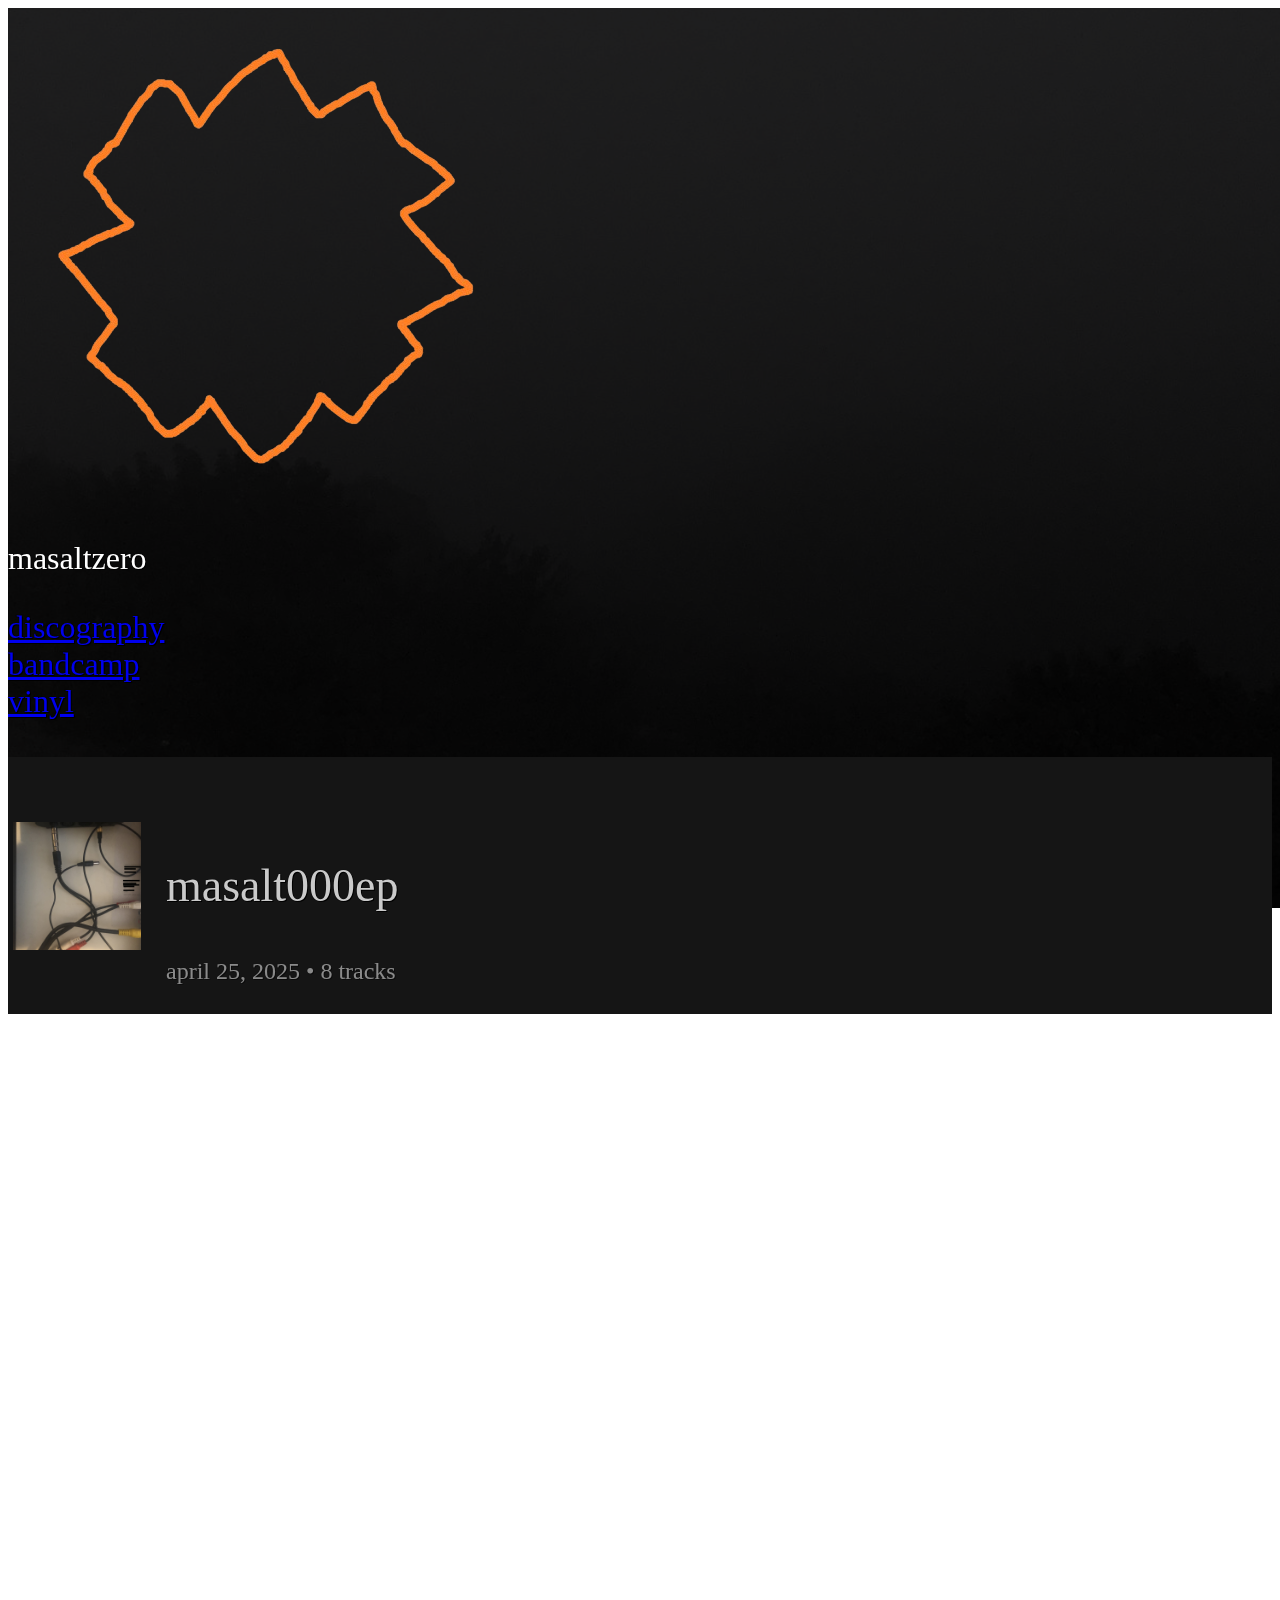
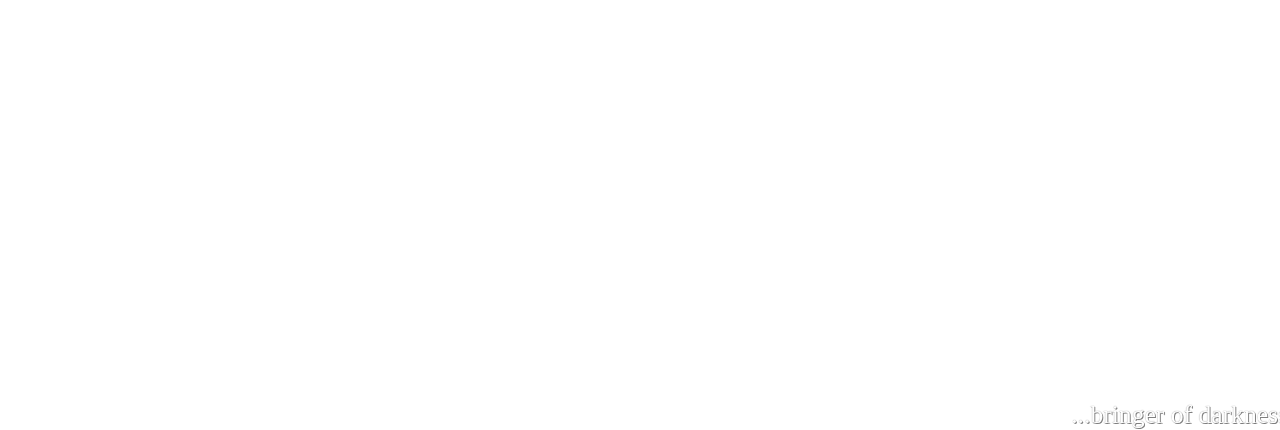
<file: index.html>
<!DOCTYPE html>
<html lang="en">
  <head>
    <meta charset="UTF-8" />
    <meta name="viewport" content="width=device-width, initial-scale=1.0" />
    <link rel="stylesheet" href="style.css" />
    <link
      rel="shortcut icon"
      href="img/masalt_transparent.png"
      type="image/x-icon"
    />
    <title>masalt</title>
  </head>
  <body>
    <div class="bg"></div>
    <img class="logo" src="img/masalt_transparent.png" />

    <div class="parentbg">
      <div class="parent">
        <div class="name">
          <p>masalt<span class="hidden">zero</span></p>
        </div>
        <div class="links">
          <a href="discography.html" class="a">discography</a><br />
          <a href="https://masalt.bandcamp.com/" target="_blank" class="b"
            >bandcamp</a
          ><br />
          <a href="vinyl.html" class="c">vinyl</a><br />
        </div>
        <br />
        <style>
          .newest {
            font-size: 52px;
            color: #cacaca;
          }
          .newcover {
            width: 128px;
          }
          .newcontainer {
            display: flex;
            font-size: 46px;
            align-items: center;
            gap: 25px;
            background-color: #151515;
            padding: 5px;
          }
          .newsubtitle {
            font-size: 24px;
            opacity: 0.5;
          }
          .latest {
            font-size: 24px;
            opacity: 0;
            text-transform: uppercase;
            mask: url("img/masalt_transparent.png") 20px 10px;
          }
          .womp p a {
            text-decoration: none;
            color: #cacaca;
            transition:0.15s;
          }
          .womp p a:hover {
            color: #f2983e;
          }
        </style>
        <div class="newcontainer">
          <img class="newcover" src="img/covers/masalt000ep.jpg" />
          <div class="womp">
            <p class="latest">latest release</p>
            <p>
              <a href="https://masalt.bandcamp.com/album/masalt000ep"
                >masalt000ep</a
              >
            </p>
            <p class="newsubtitle">April 25, 2025 &bull; 8 Tracks</p>
          </div>
        </div>
      </div>
    </div>
    <div class="gradient"></div>
    <p
      style="
        position: absolute;
        opacity: 0.5;
        color: #fff;
        font-size: 2vw;
        width: 100%;
        height: 110vh;
        display: flex;
        align-items: end;
        justify-content: end;
        z-index: -1;
      "
    >
      ...Bringer of Darkness
    </p>
  </body>
</html>
</file>
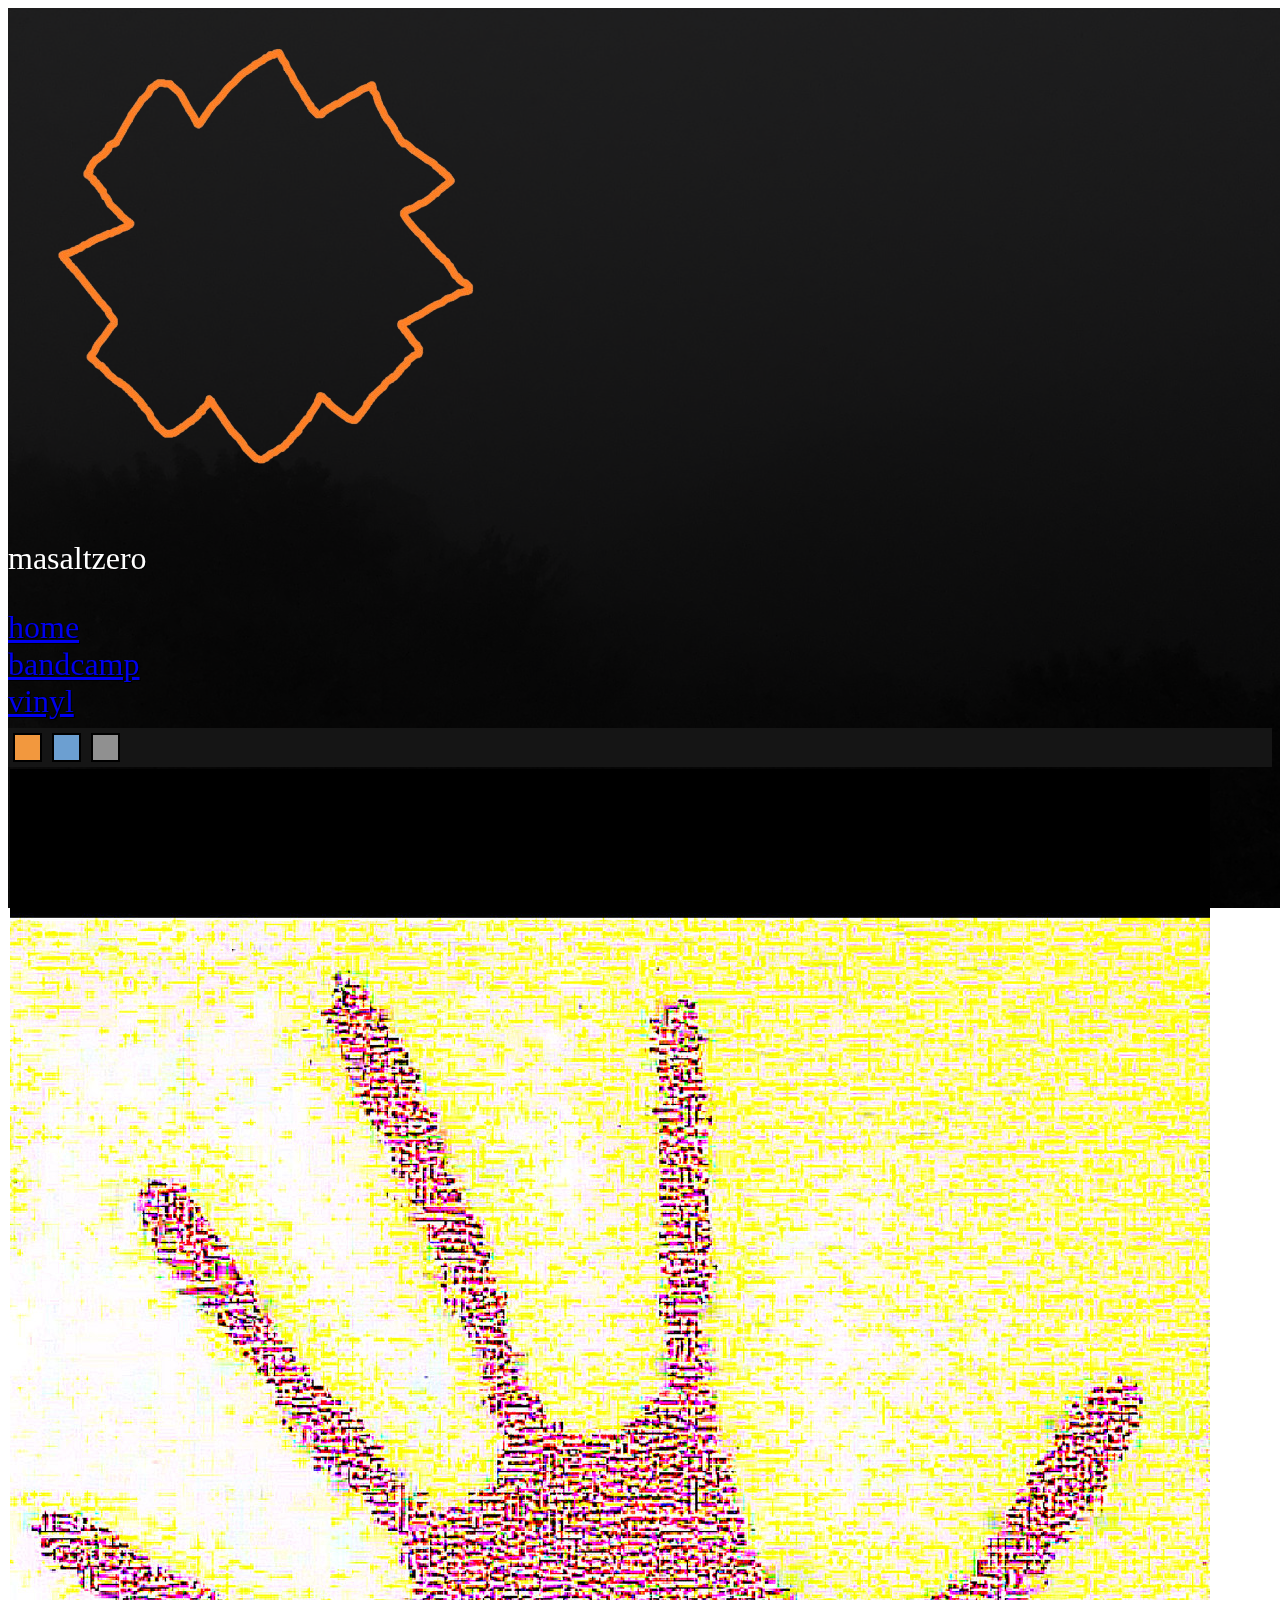
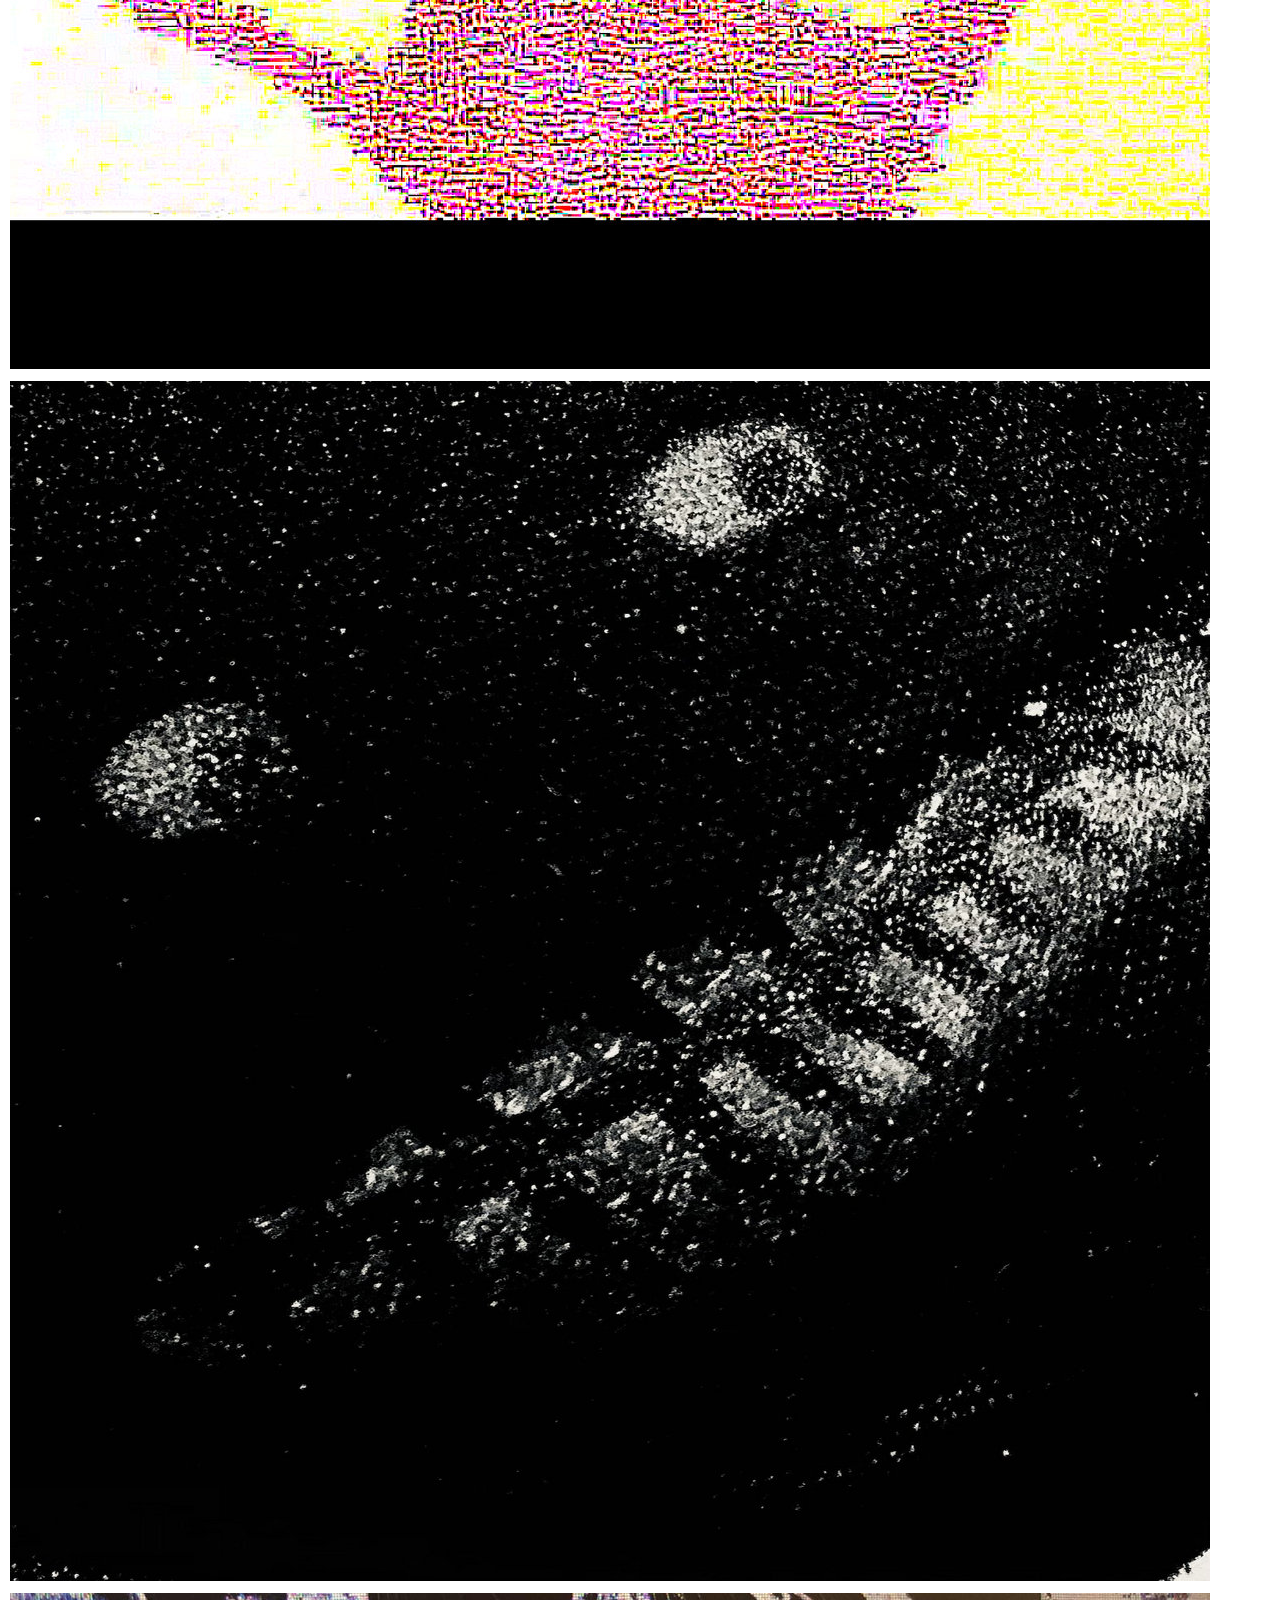
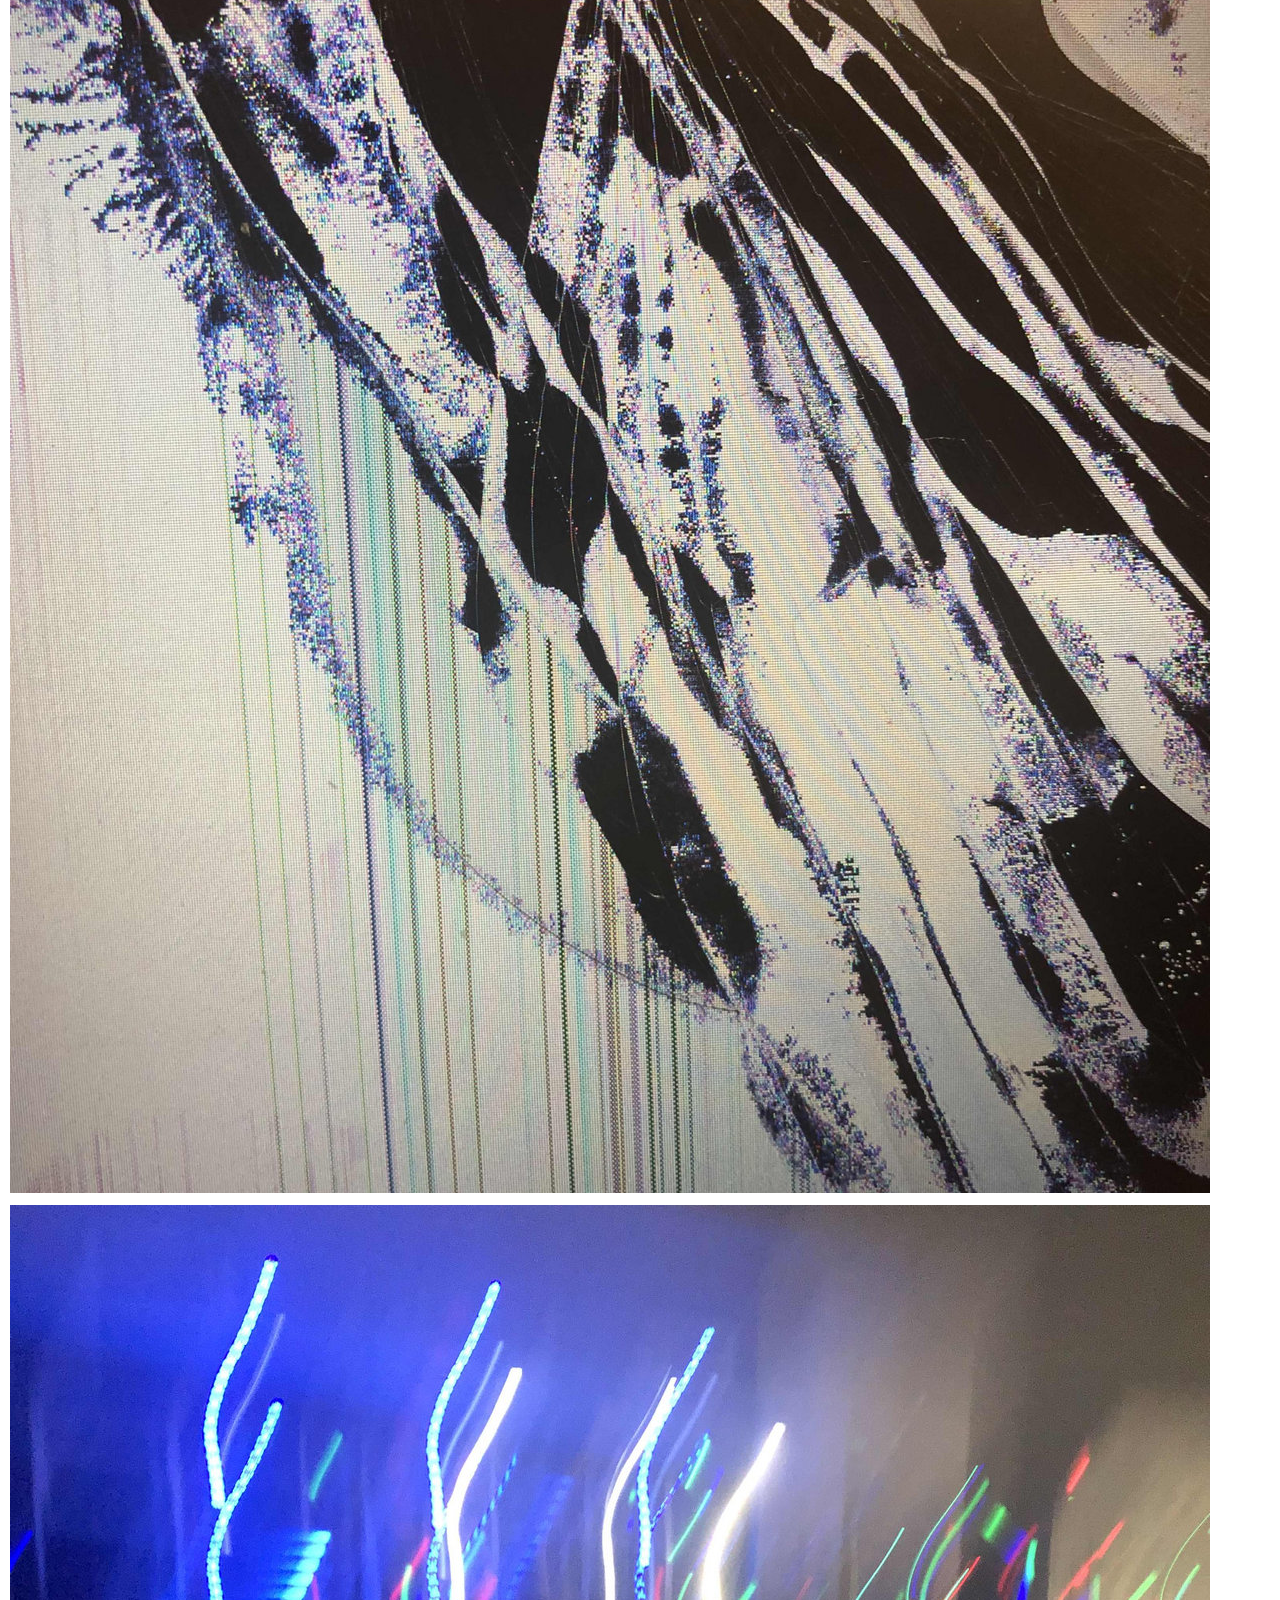
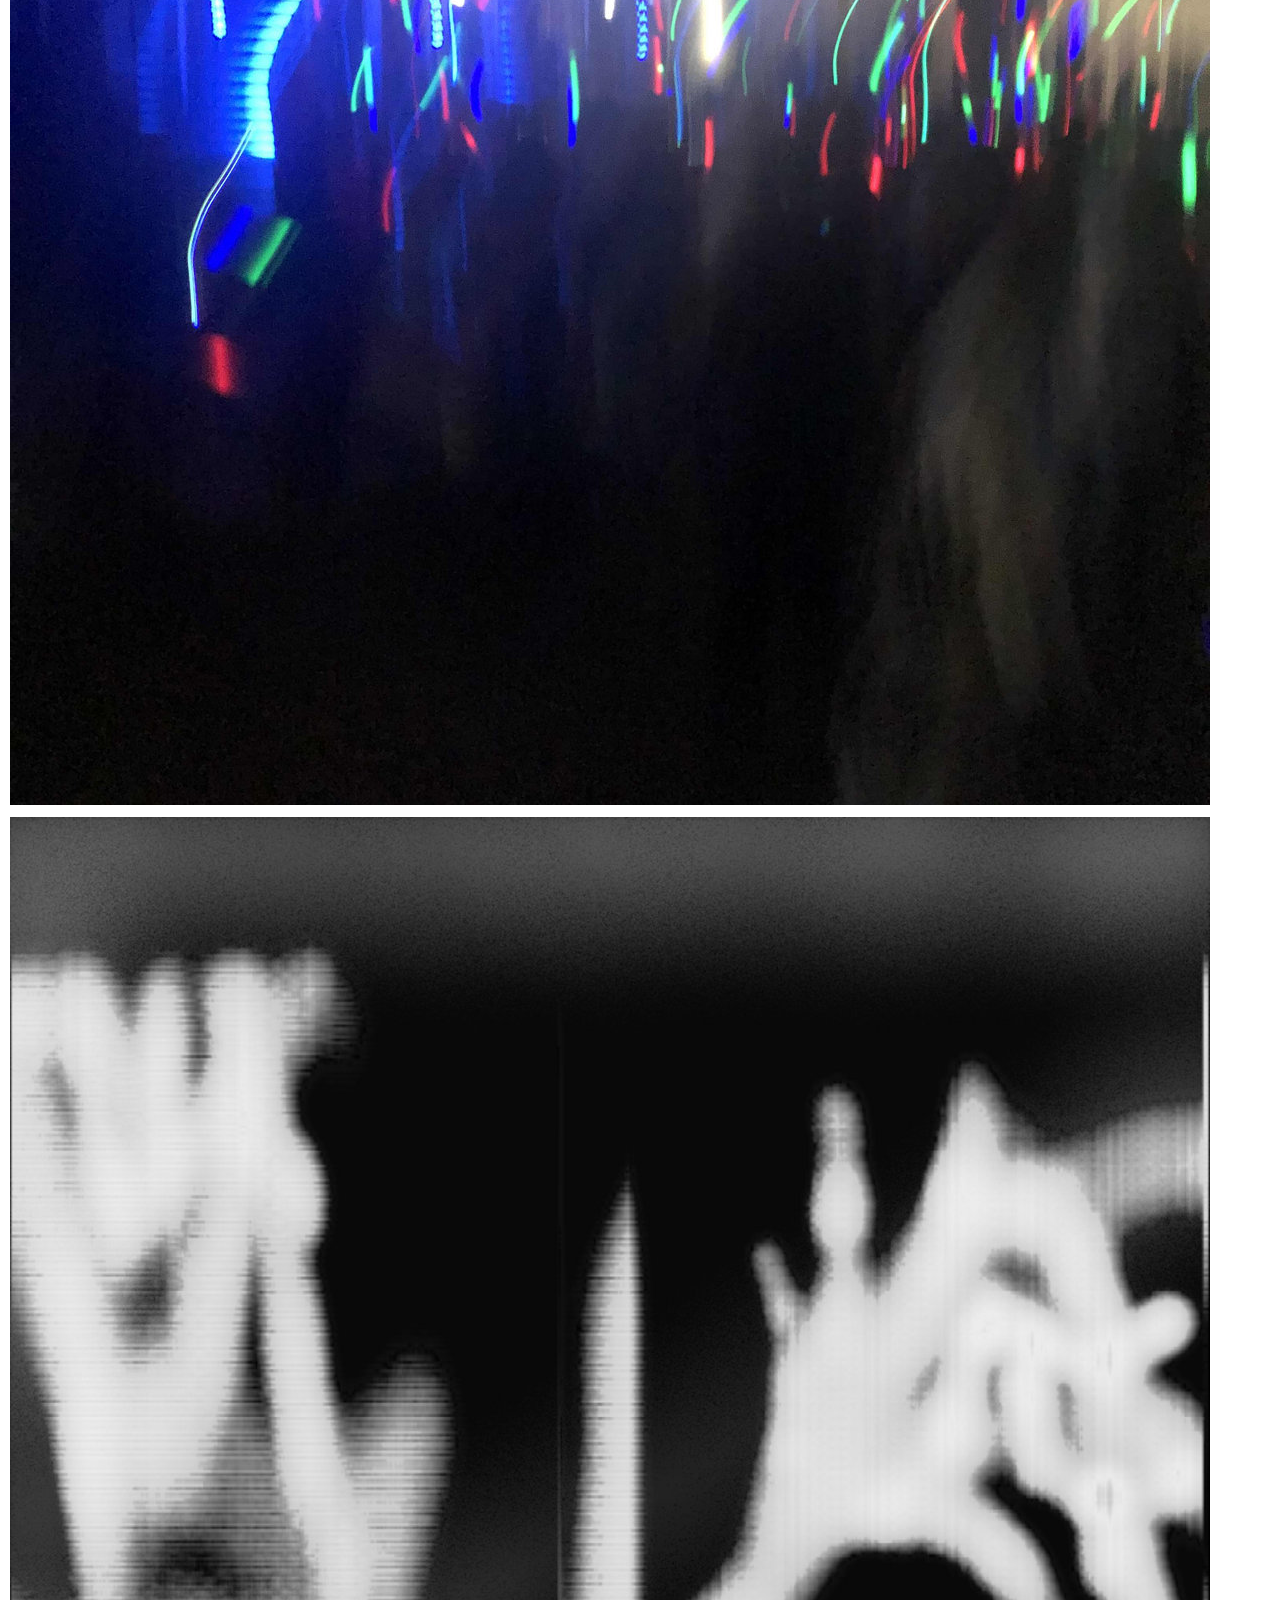
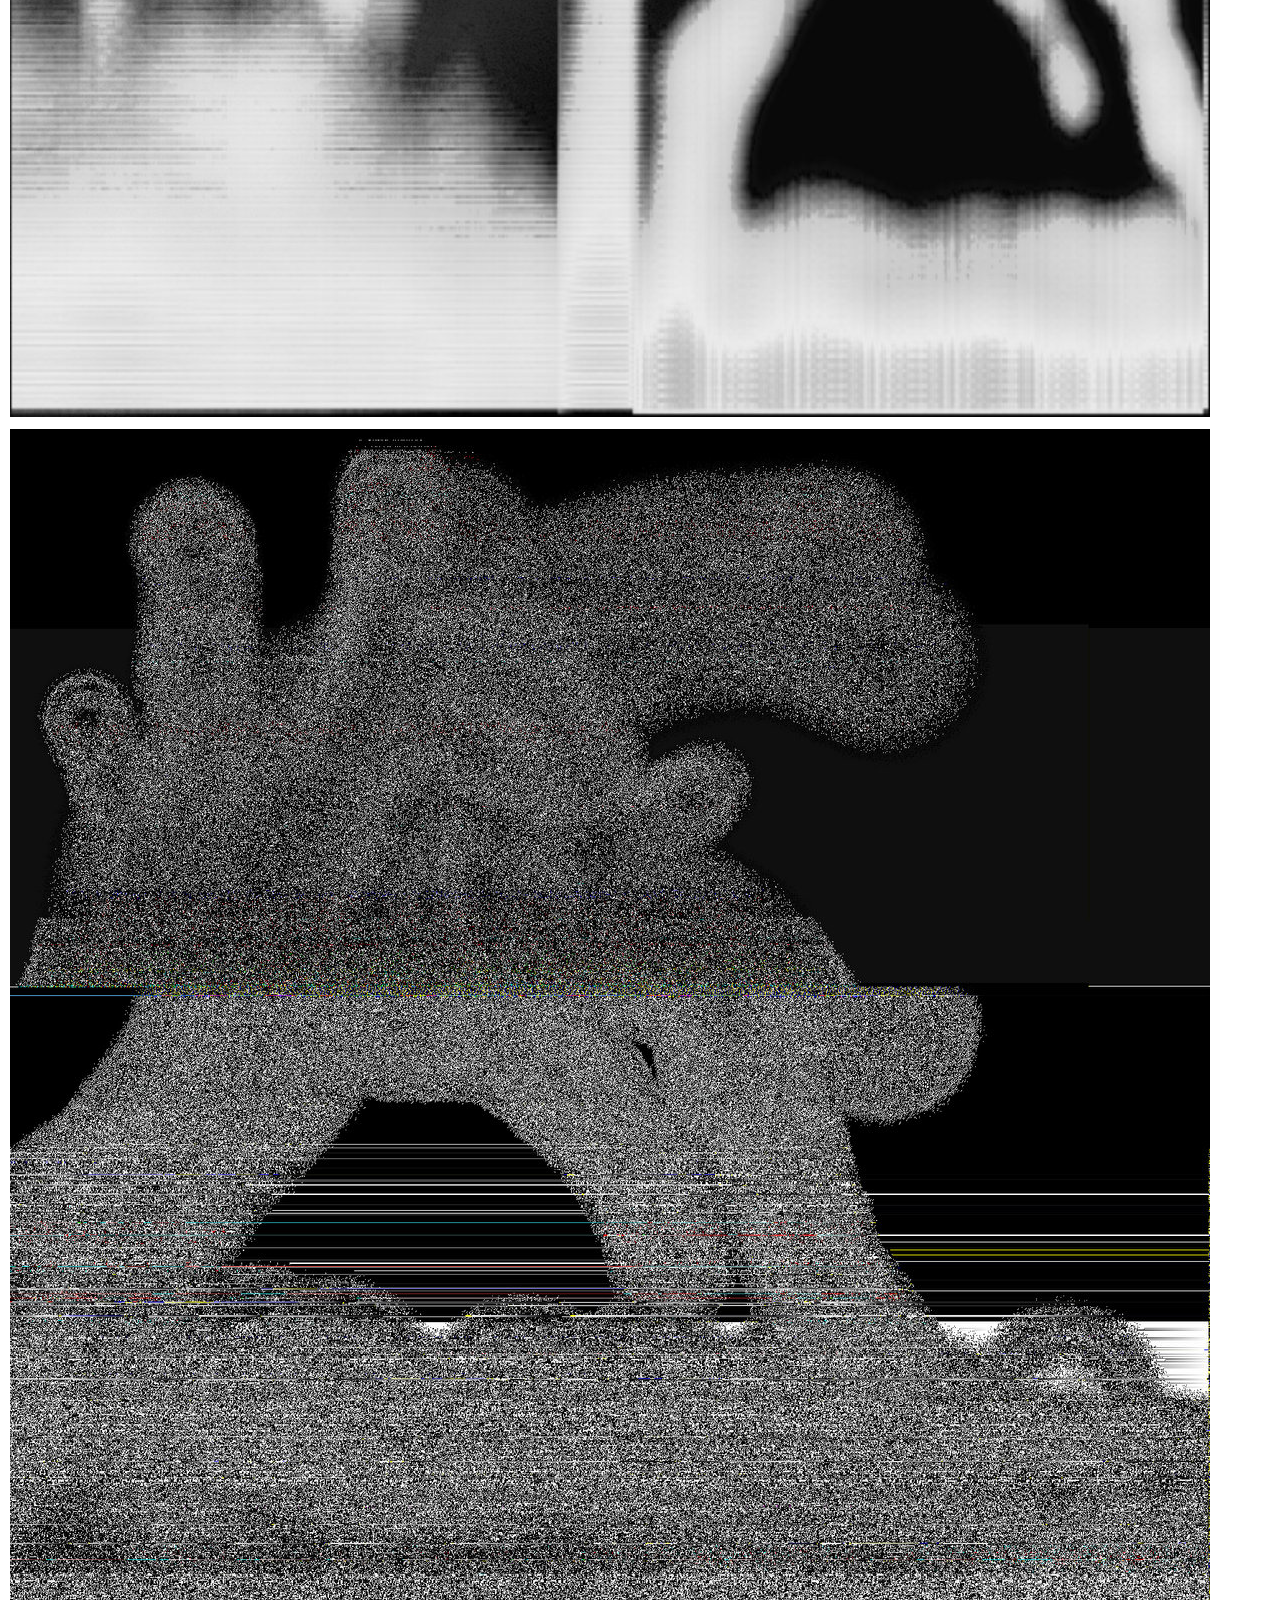
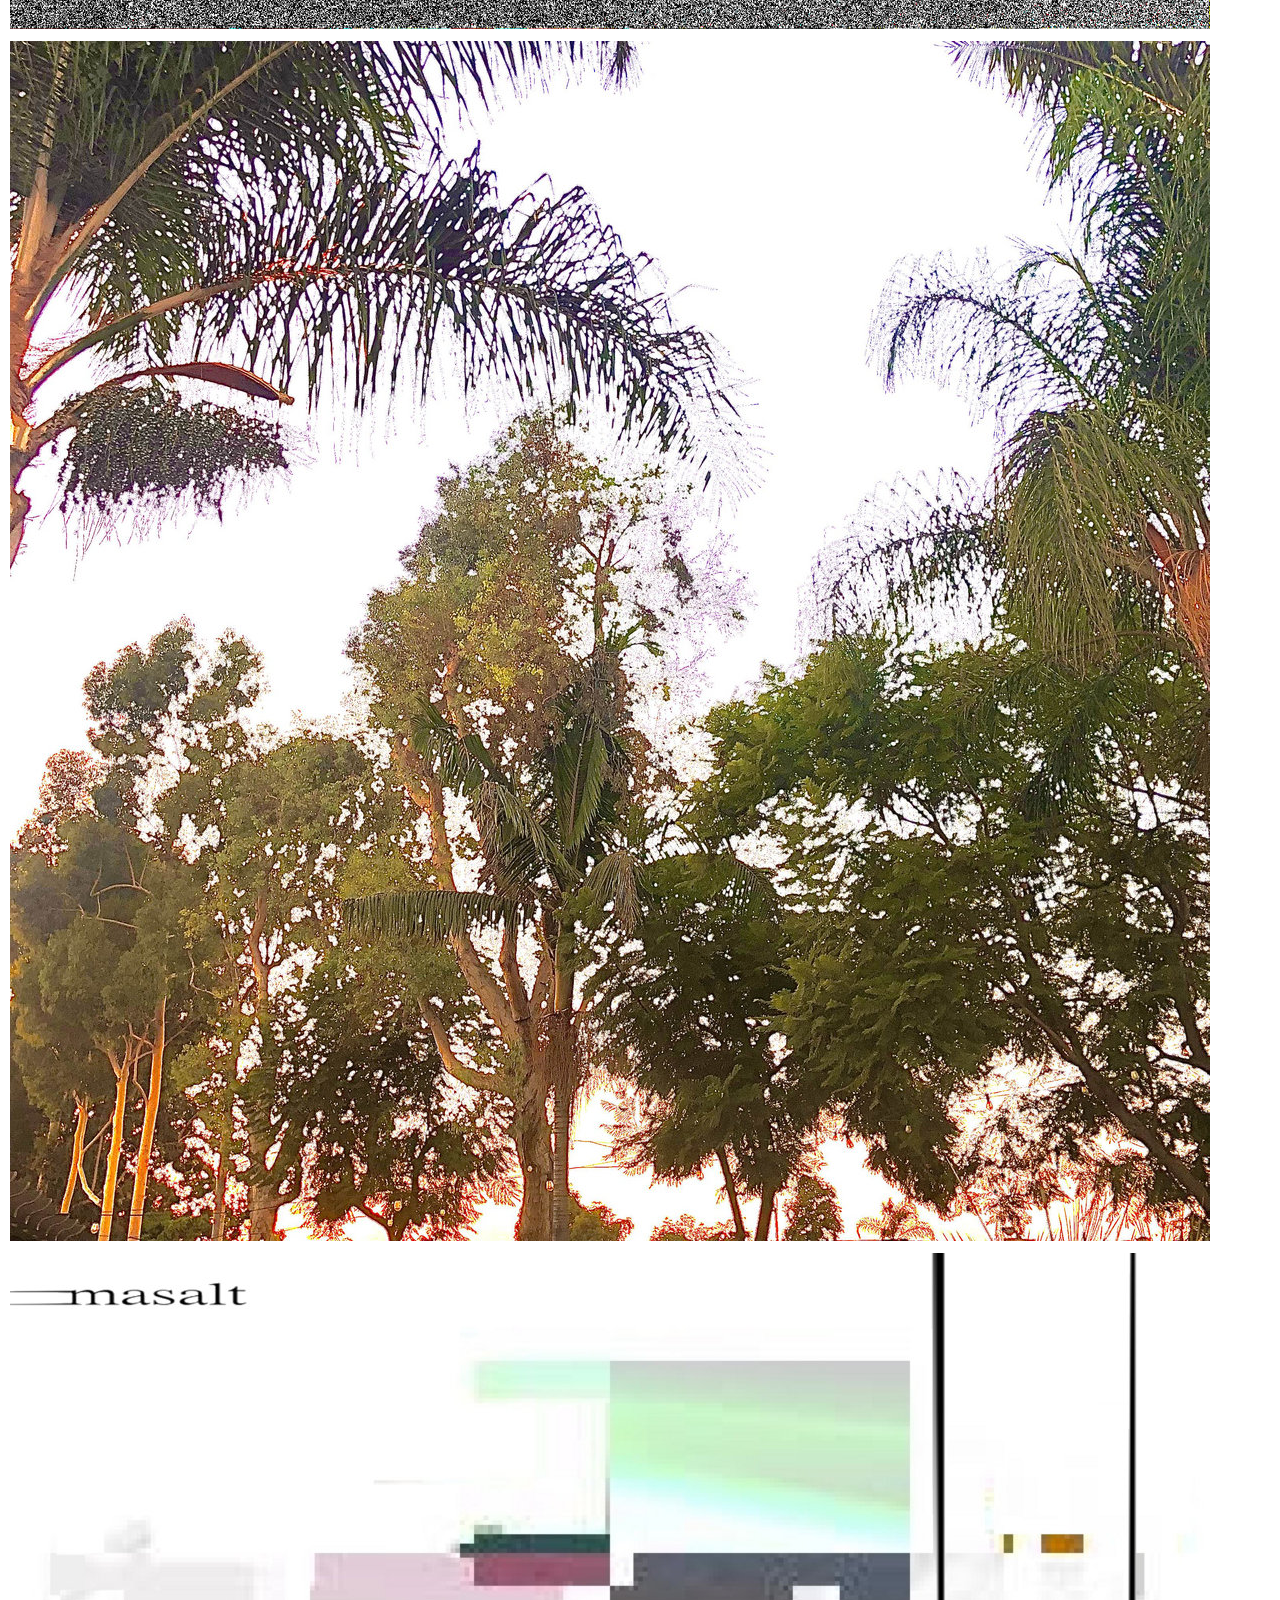
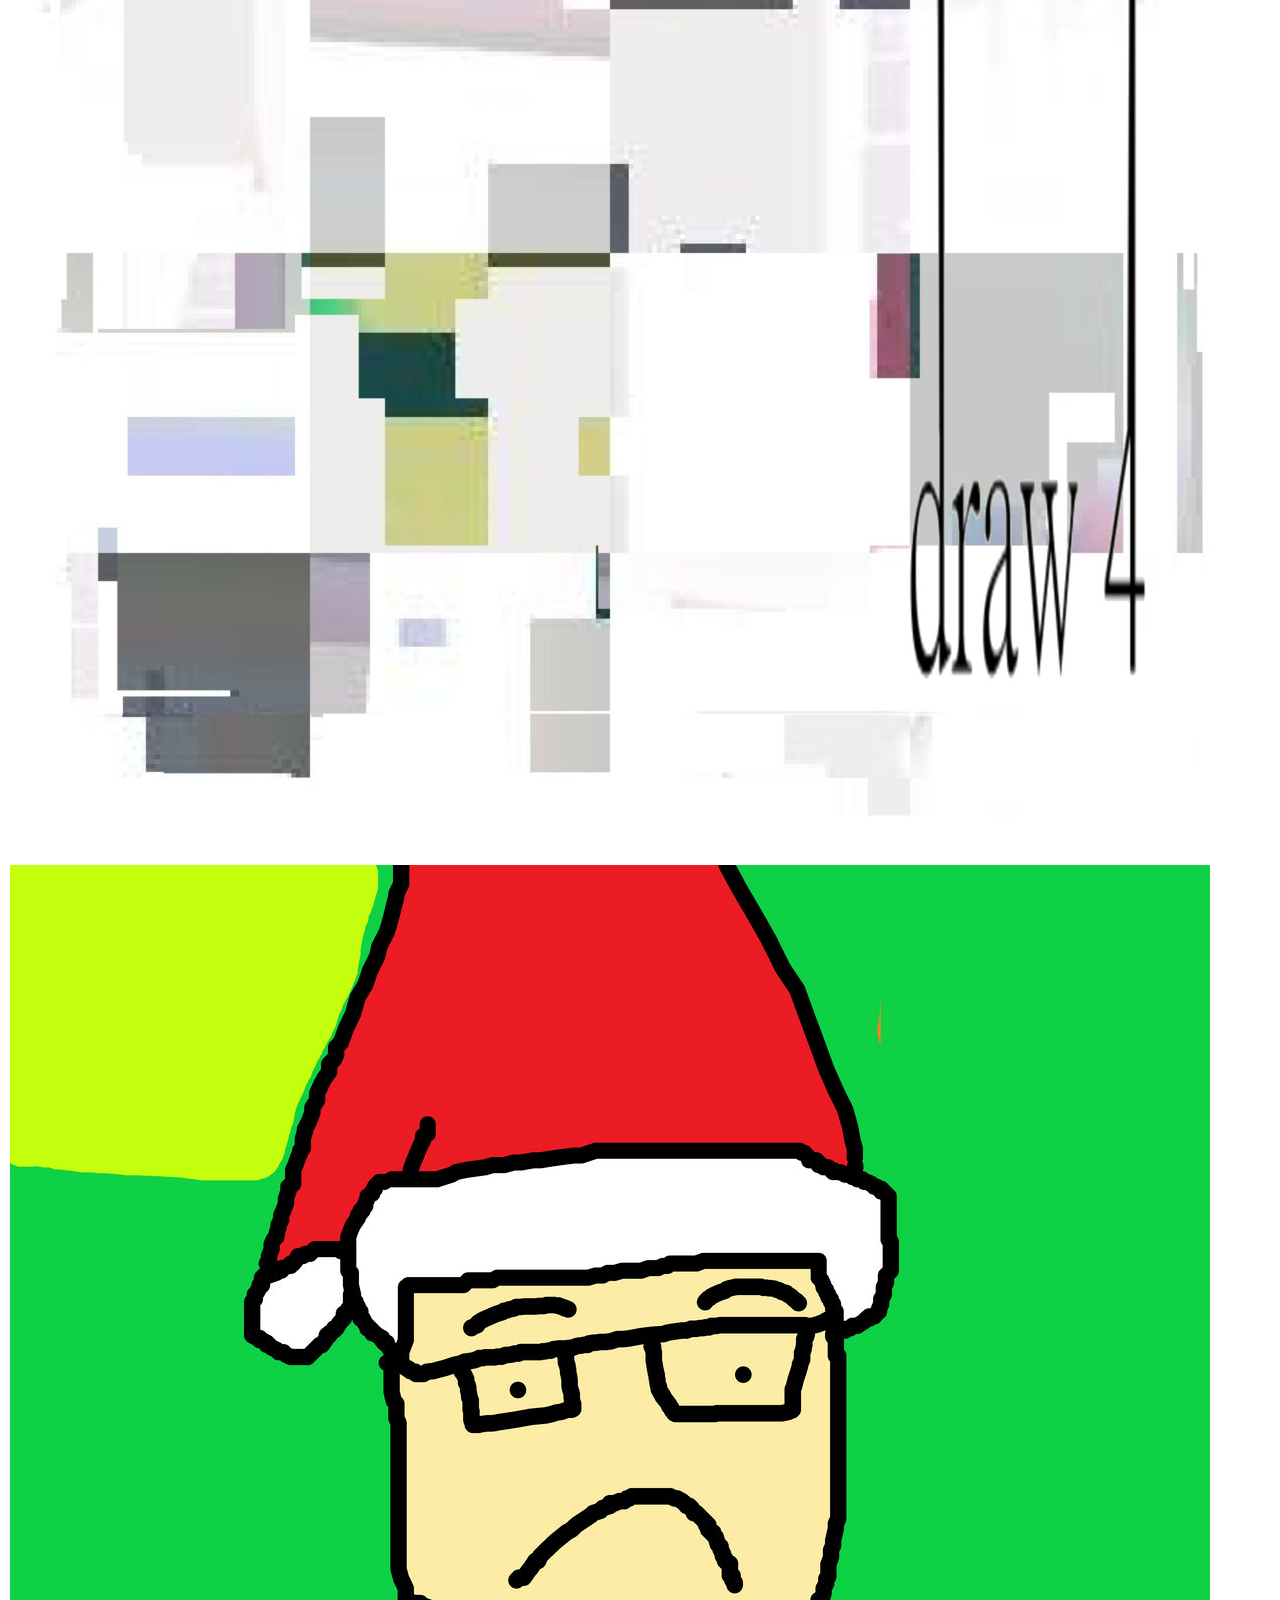
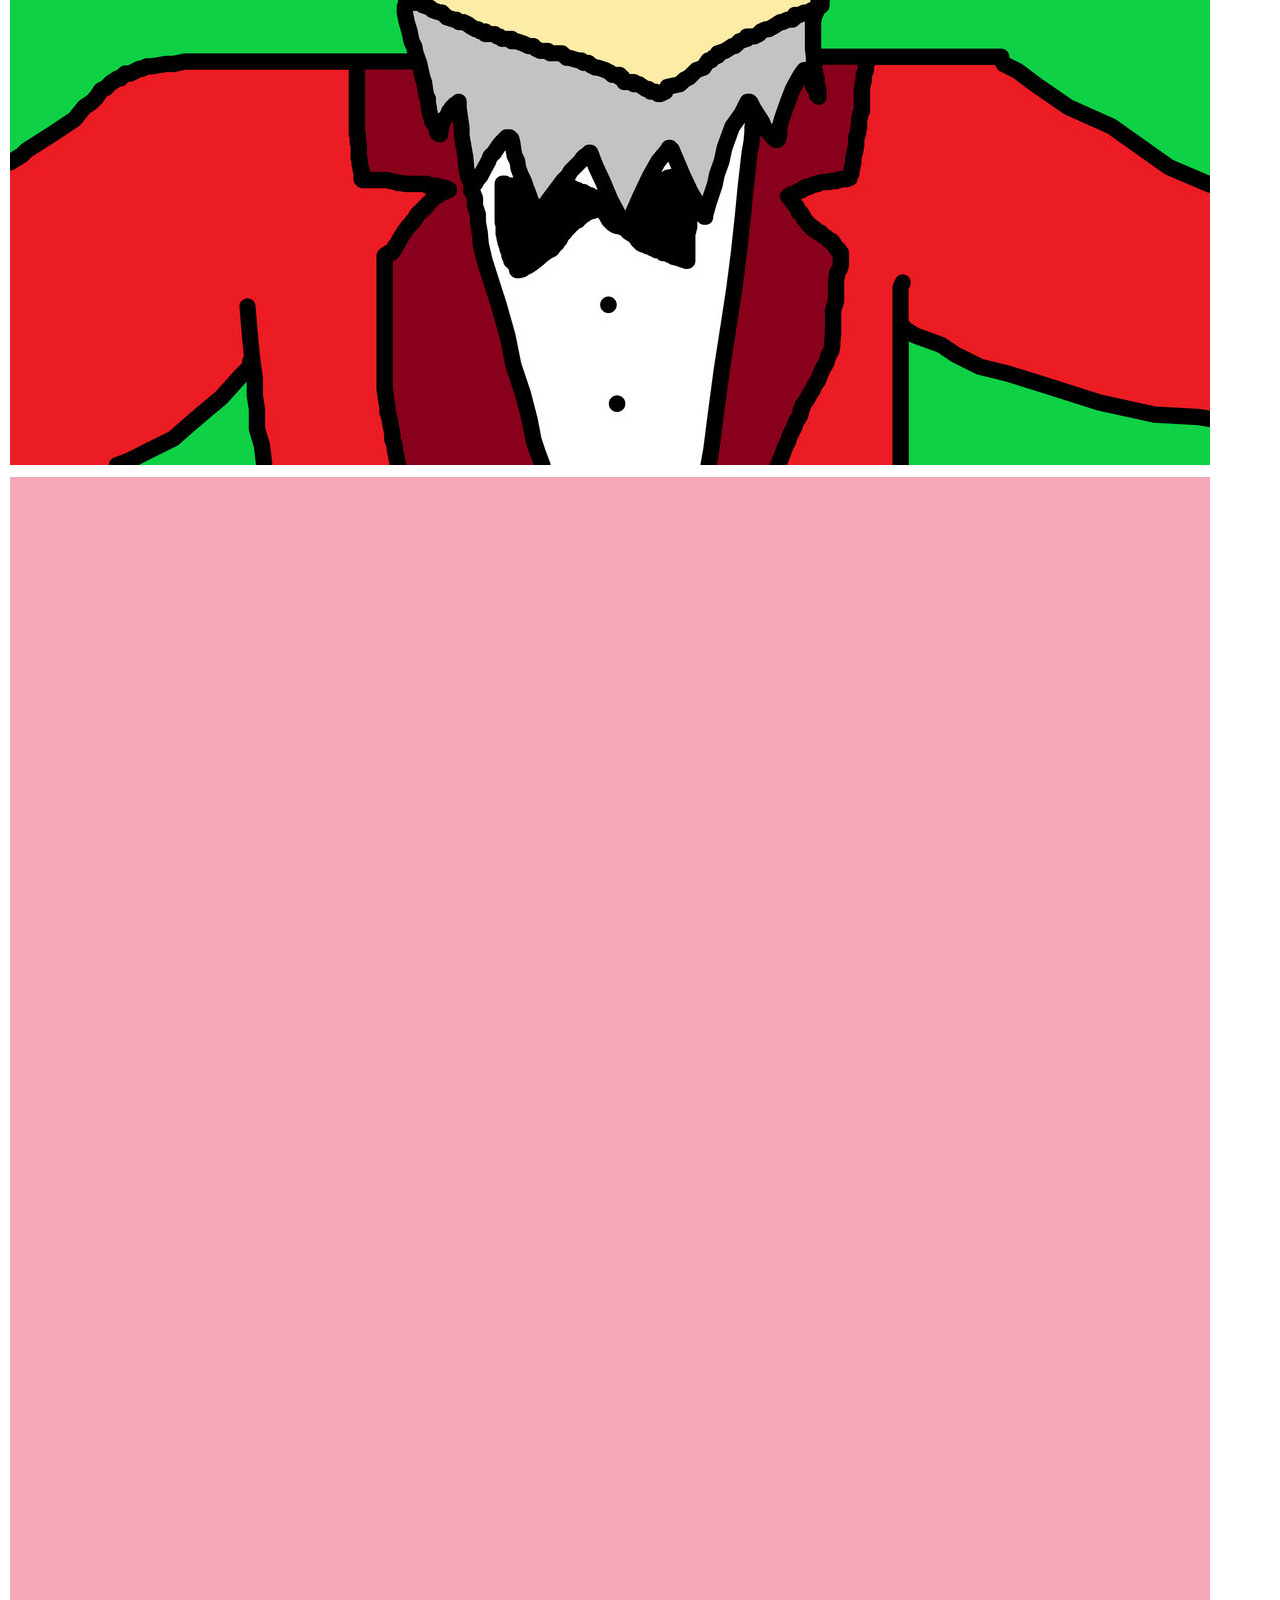
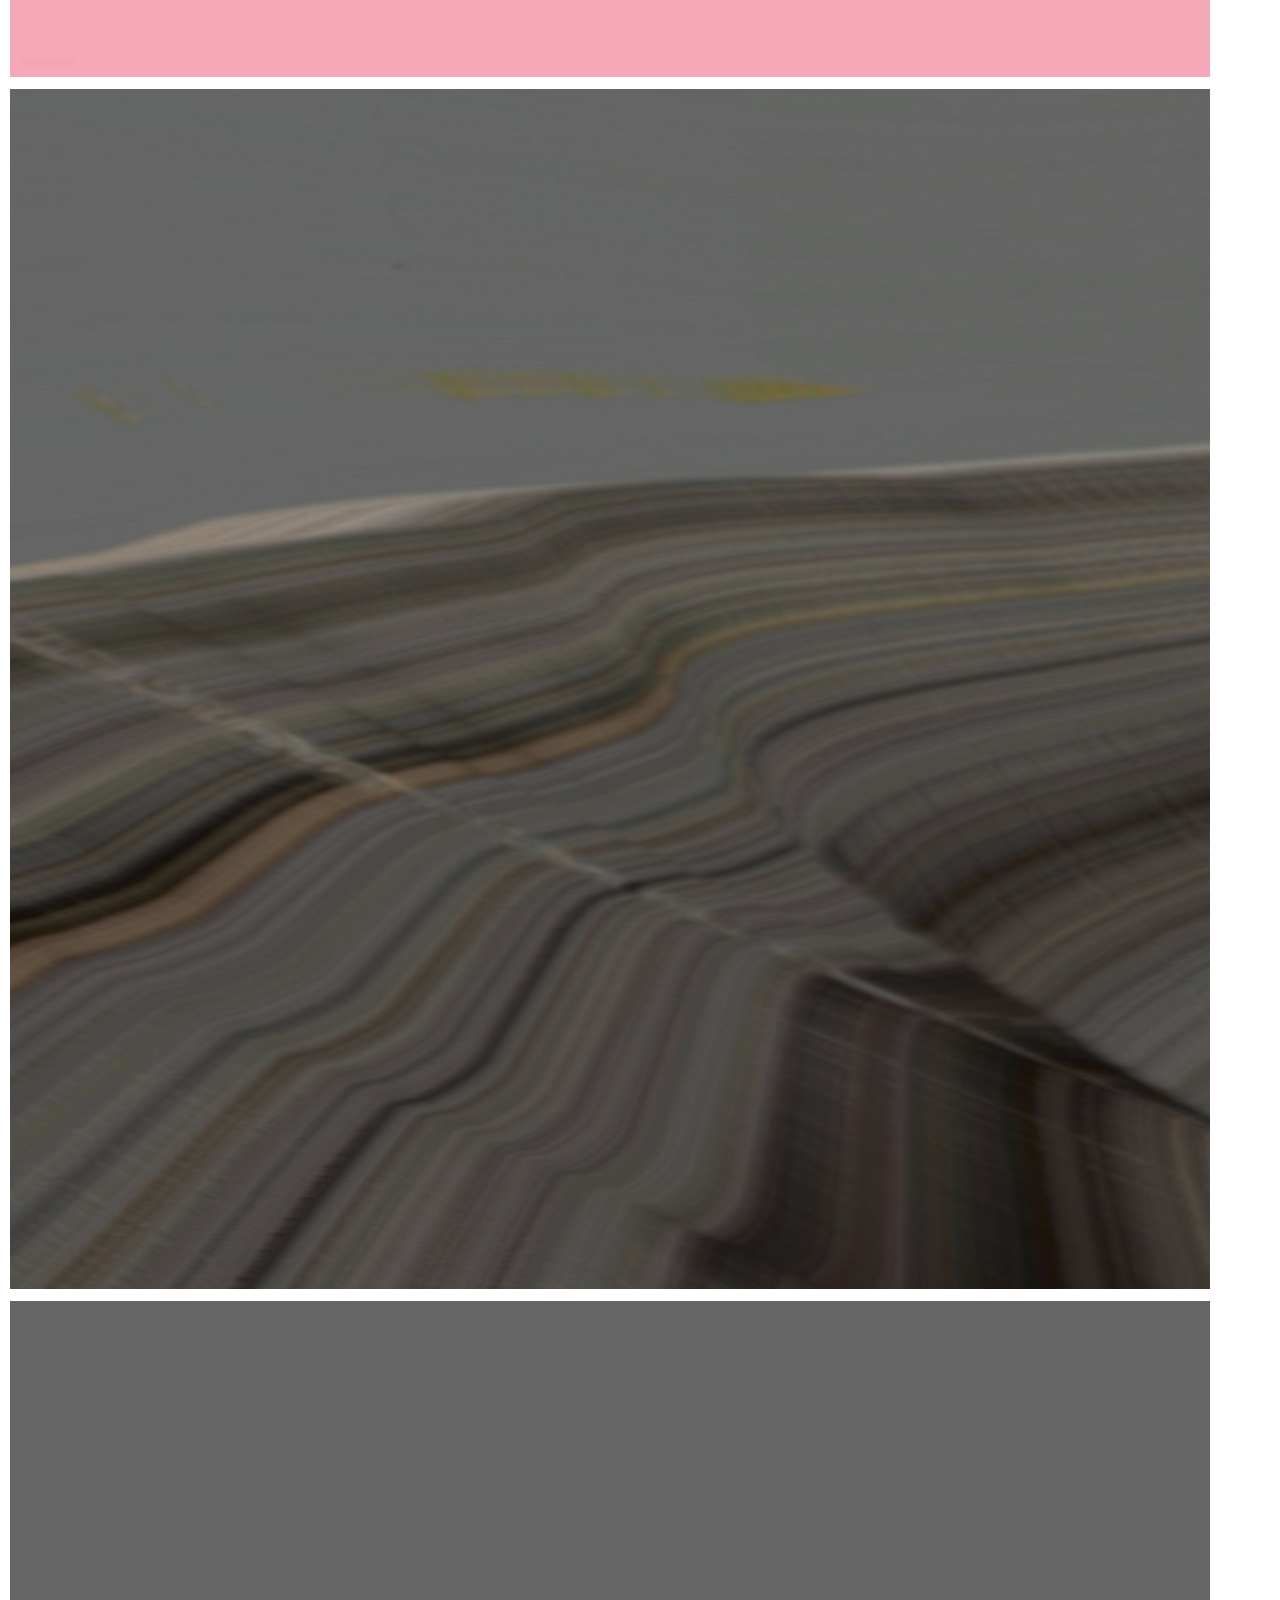
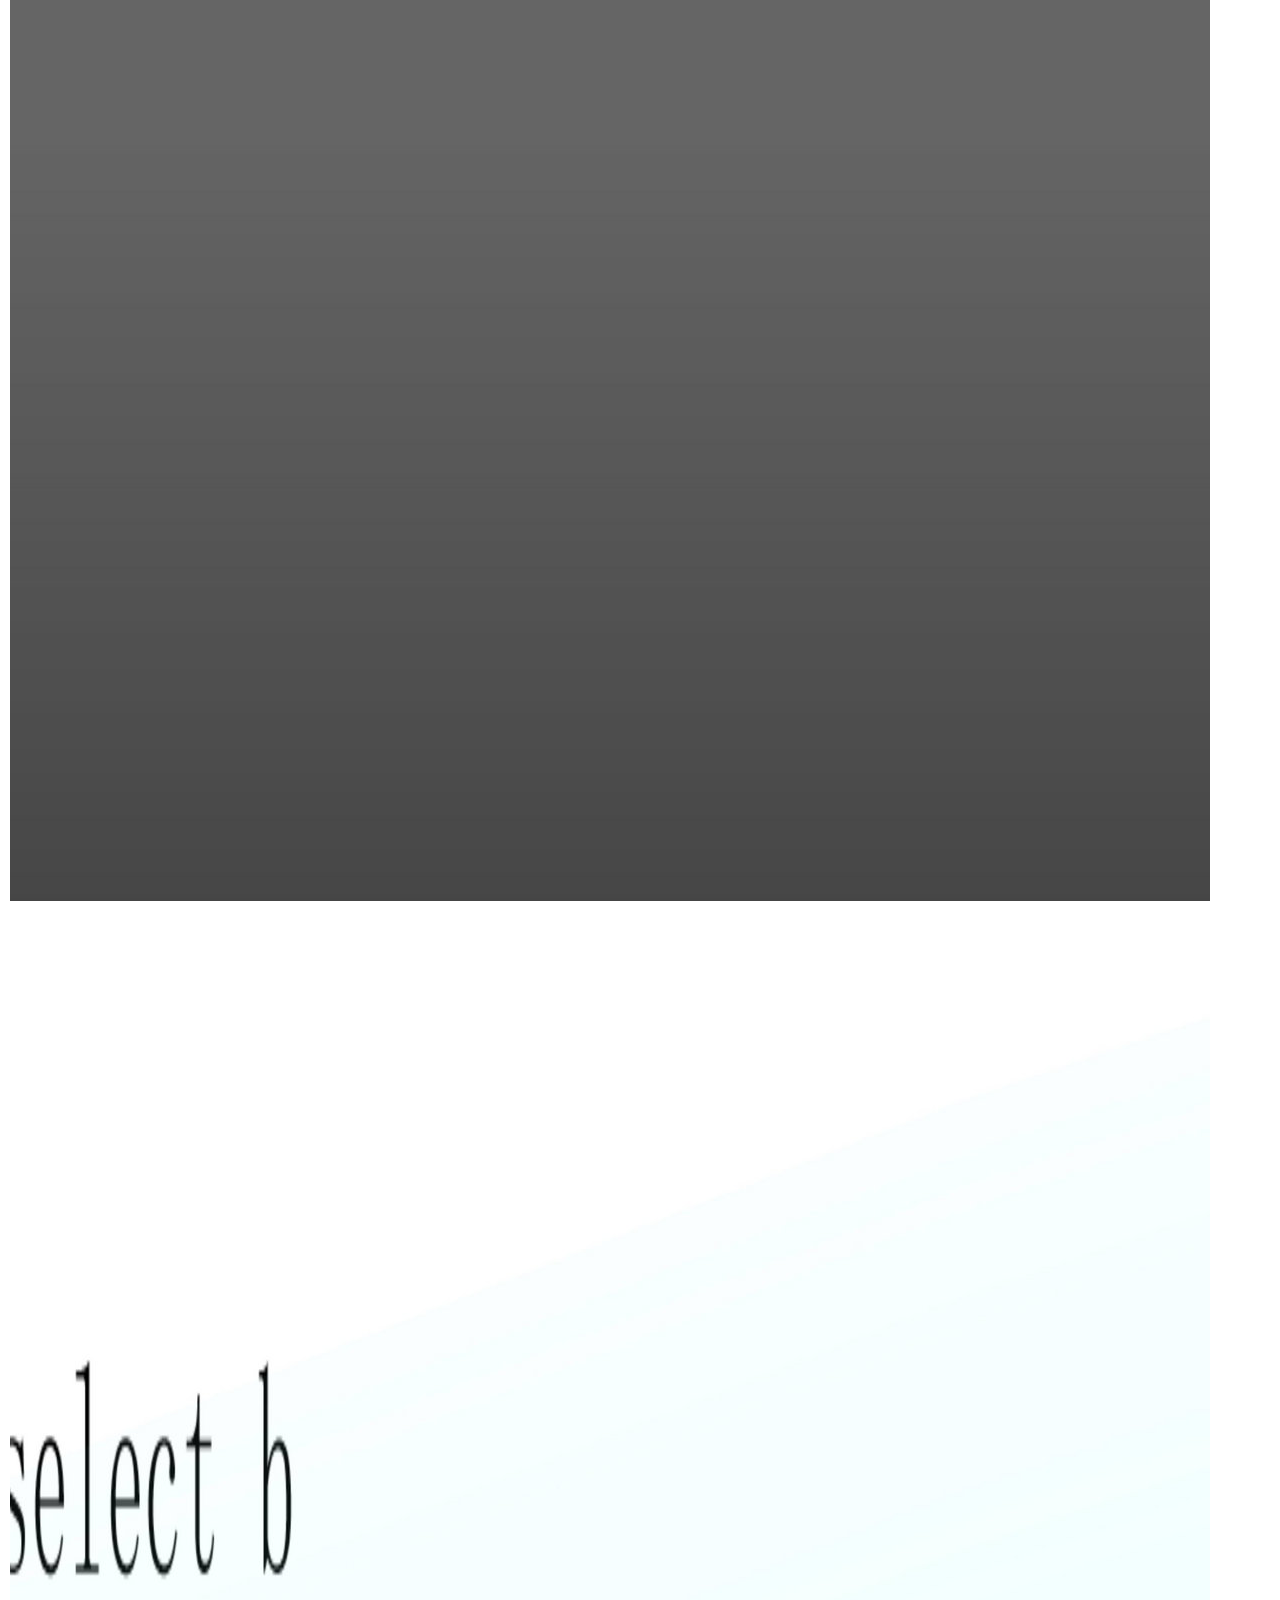
<file: discography.html>
<!DOCTYPE html>
<html lang="en">
  <head>
    <meta charset="UTF-8" />
    <meta name="viewport" content="width=device-width, initial-scale=1.0" />
    <link rel="stylesheet" href="style.css" />
    <link rel="shortcut icon" href="img/masalt_transparent.png" type="image/x-icon" />
    <title>discography</title>
  </head>
  <body>
    <div class="bg"></div>
    <img class="logo" src="img/masalt_transparent.png" />
    <div class="parentbg">
      <div class="parent">
        <div class="name">
          <p>masalt<span class="hidden">zero</span></p>
        </div>
        <div class="links">
          <a href="index.html" class="a">home</a><br />
          <a href="https://masalt.bandcamp.com/" target="_blank" class="b">bandcamp</a><br />
          <a href="vinyl.html" class="c">vinyl</a><br />
        </div>
        <style>
          #album {
            border: solid 2px #ff902000;
          }
          #album:hover {
            border: solid 2px #f2983e;
          }
          #single {
            border: solid 2px #90909000;
          }
          #single:hover {
            border: solid 2px #909090;
          }
          #ep {
            border: solid 2px #2090ff00;
          }
          #ep:hover {
            border: solid 2px #6c9fd1;
          }
          .legend {
            background-color: #151515;
            width: 100%;
            display: flex;
            margin-top: 8px;
            justify-content: left;
          }
          .color {
            width: 25px;
            height: 25px;
            aspect-ratio: 1/1;
            border: solid 2px #000;
            margin: 5px;
            cursor: pointer;
          }
          .albumkey {
            display: flex;
            align-items: center;
            font-size: 20px;
            font-family: Verdana, Geneva, Tahoma, sans-serif;
            color: #cacaca;
          }
          #orange {
            background-color: #f2983e;
          }
          #blue {
            background-color: #6c9fd1;
          }
          #grey {
            background-color: #909090;
          }
        </style>
        <div class="legend">
          <div class="albumkey">
            <div title="Album" id="orange" class="color"></div>
          </div>

          <div class="albumkey">
            <div title="EP" id="blue" class="color"></div>
          </div>

          <div class="albumkey">
            <div title="Single" id="grey" class="color"></div>
          </div>
        </div>
        <div class="discography">
          <div class="covers">
            <img id="album" src="img/covers/hand.jpg" alt="hand" />
            <img id="album" src="img/covers/Remember.jpg" alt="Remember" />
            <img id="ep" src="img/covers/Erratic.jpg" alt="Erratic" />
            <img id="album" src="img/covers/C.jpg" alt="C" />
            <img id="album" src="img/covers/BigSad.jpg" alt="Big Sad" />
            <img id="ep" src="img/covers/adranesty.jpg" alt="adranesty" />
            <img id="single" src="img/covers/encore.jpg" alt="encore" />
            <img id="album" src="img/covers/draw4.jpg" alt="draw 4" />
            <img id="album" src="img/covers/sad santa.jpg" alt="sad santa" />
            <img id="single" src="img/covers/f5a9b8.jpg" alt="f5a9b8" />
            <img id="album" src="img/covers/Plateau.jpg" alt="Plateau" />
            <img id="album" src="img/covers/Valley.jpg" alt="Valley" />
            <img id="ep" src="img/covers/selectb.jpg" alt="select b" />
            <img id="ep" src="img/covers/masalt000ep.jpg" alt="masalt000ep" />
            <img id="ep" src="img/covers/ourlives.jpg" alt="...our lives" />
            <img id="ep" src="img/covers/divinity.jpg" alt="DIVINITY OST" />
          </div>
        </div>
      </div>
    </div>
  </body>
</html>
</file>
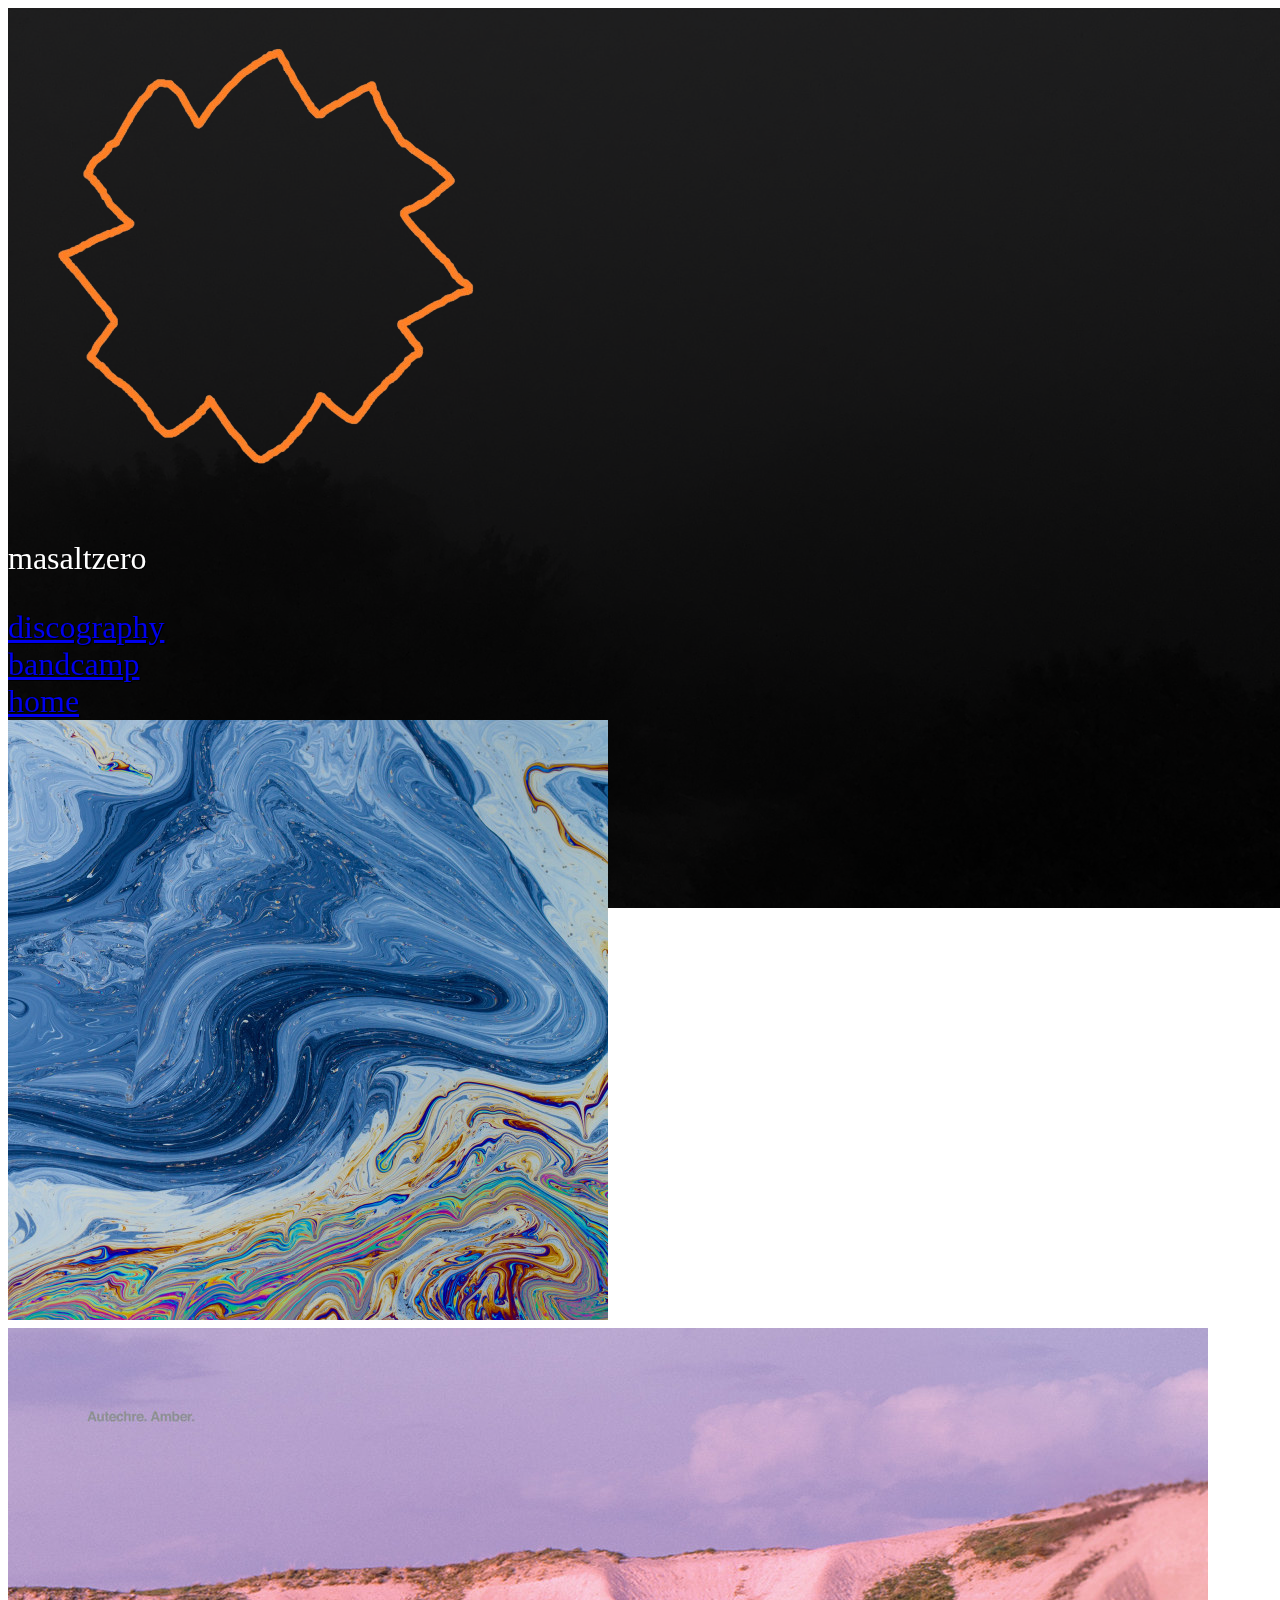
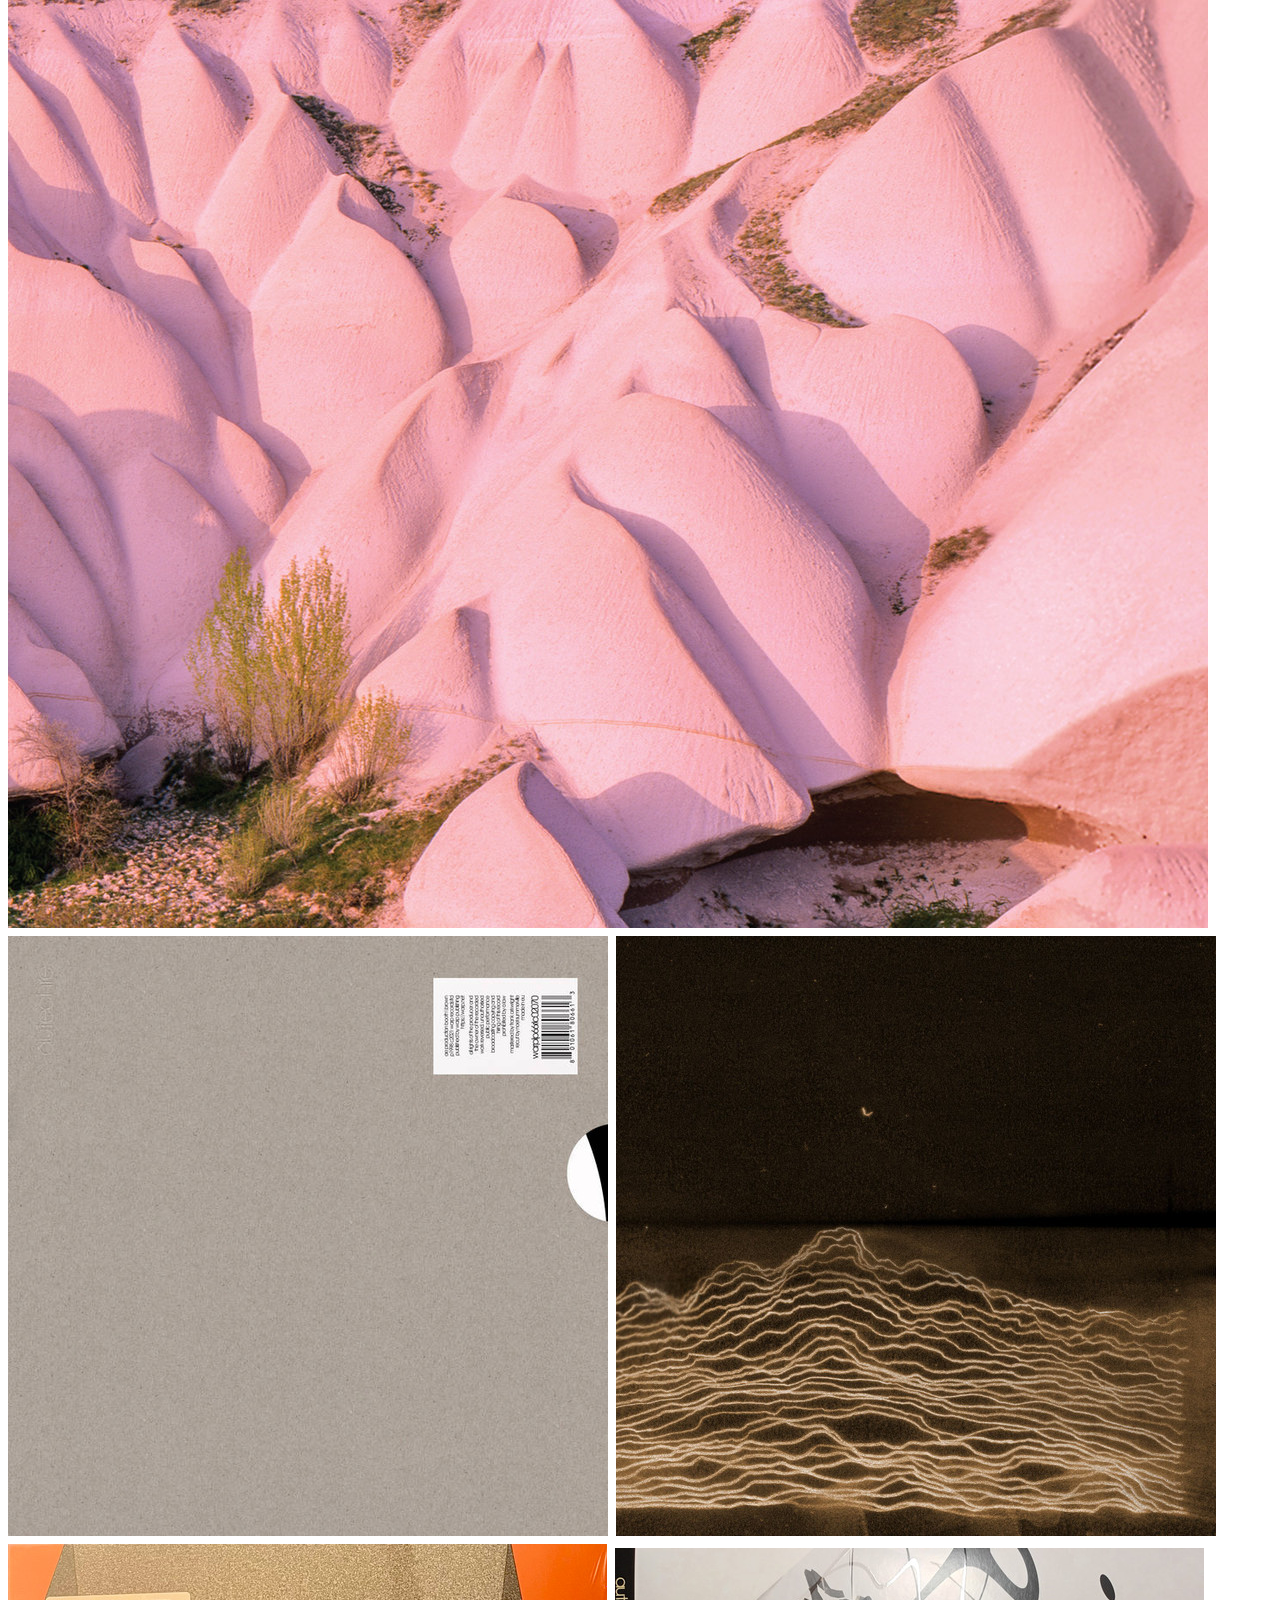
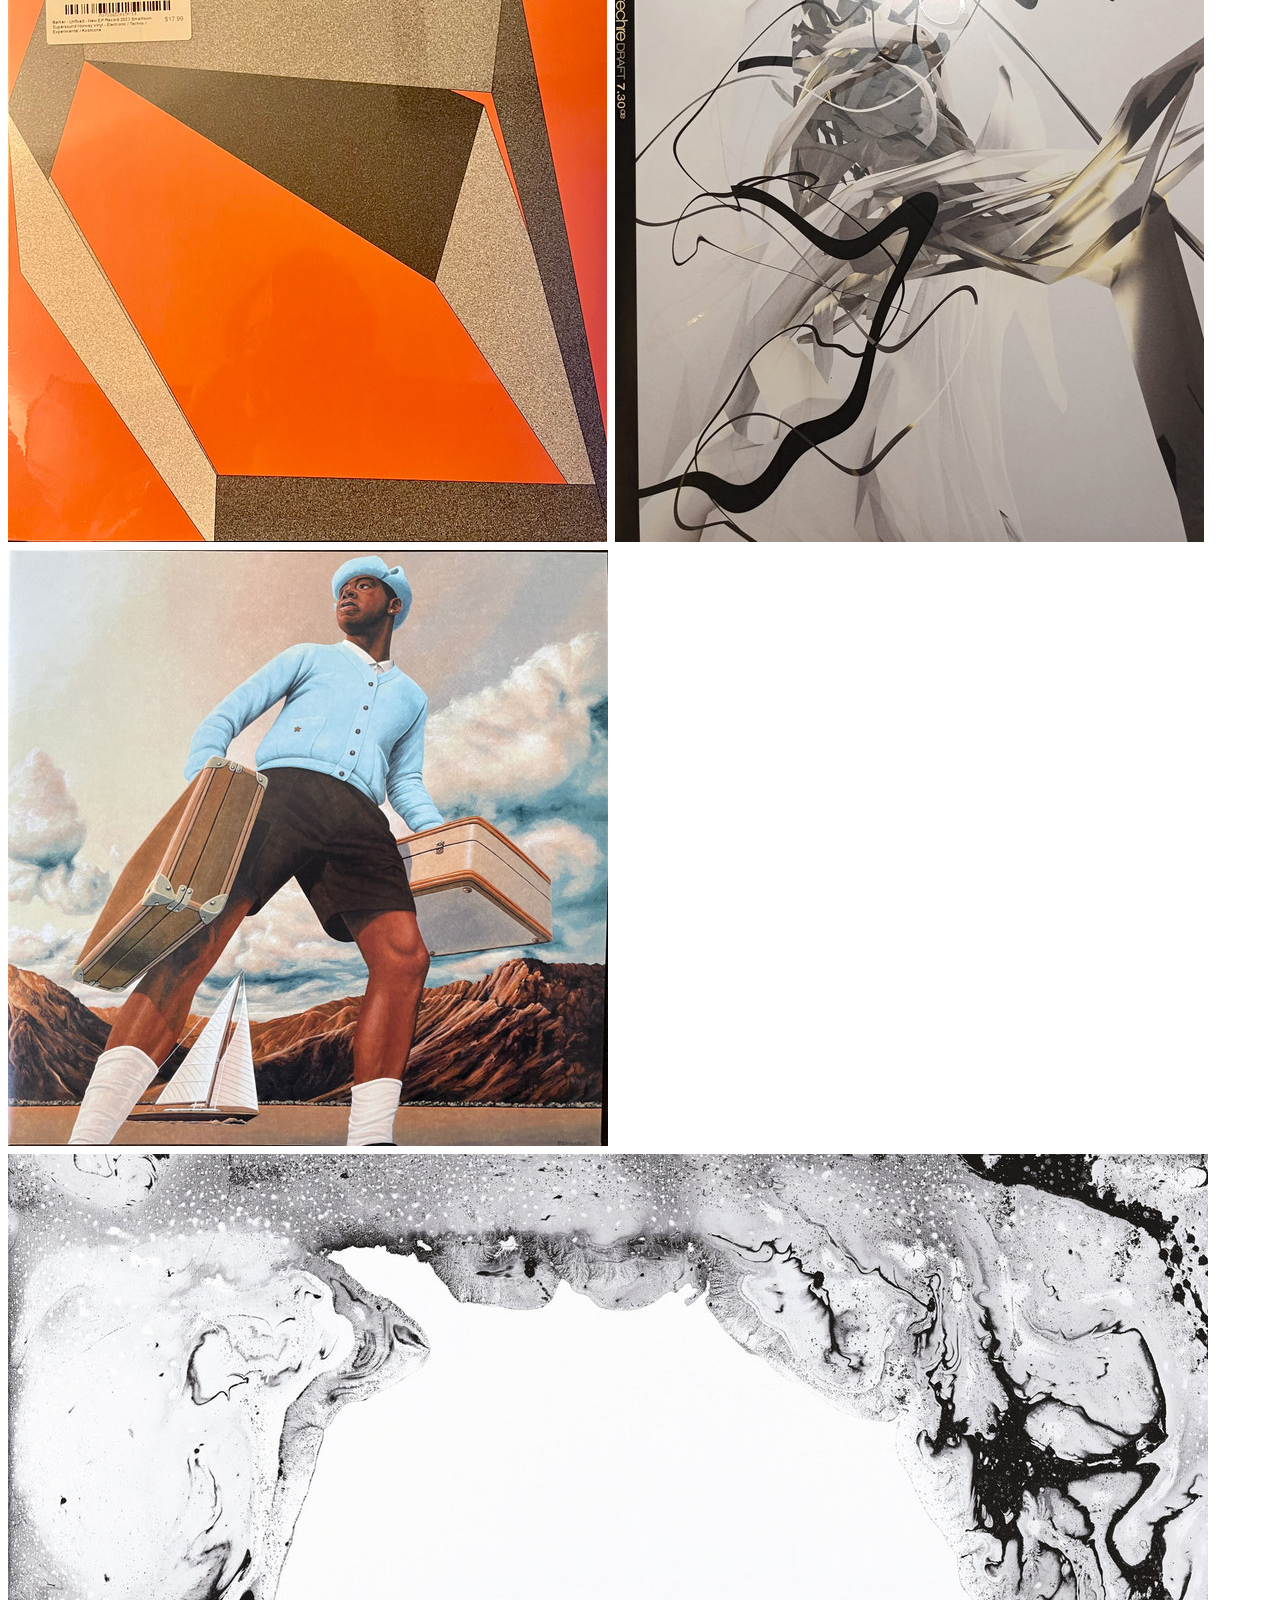
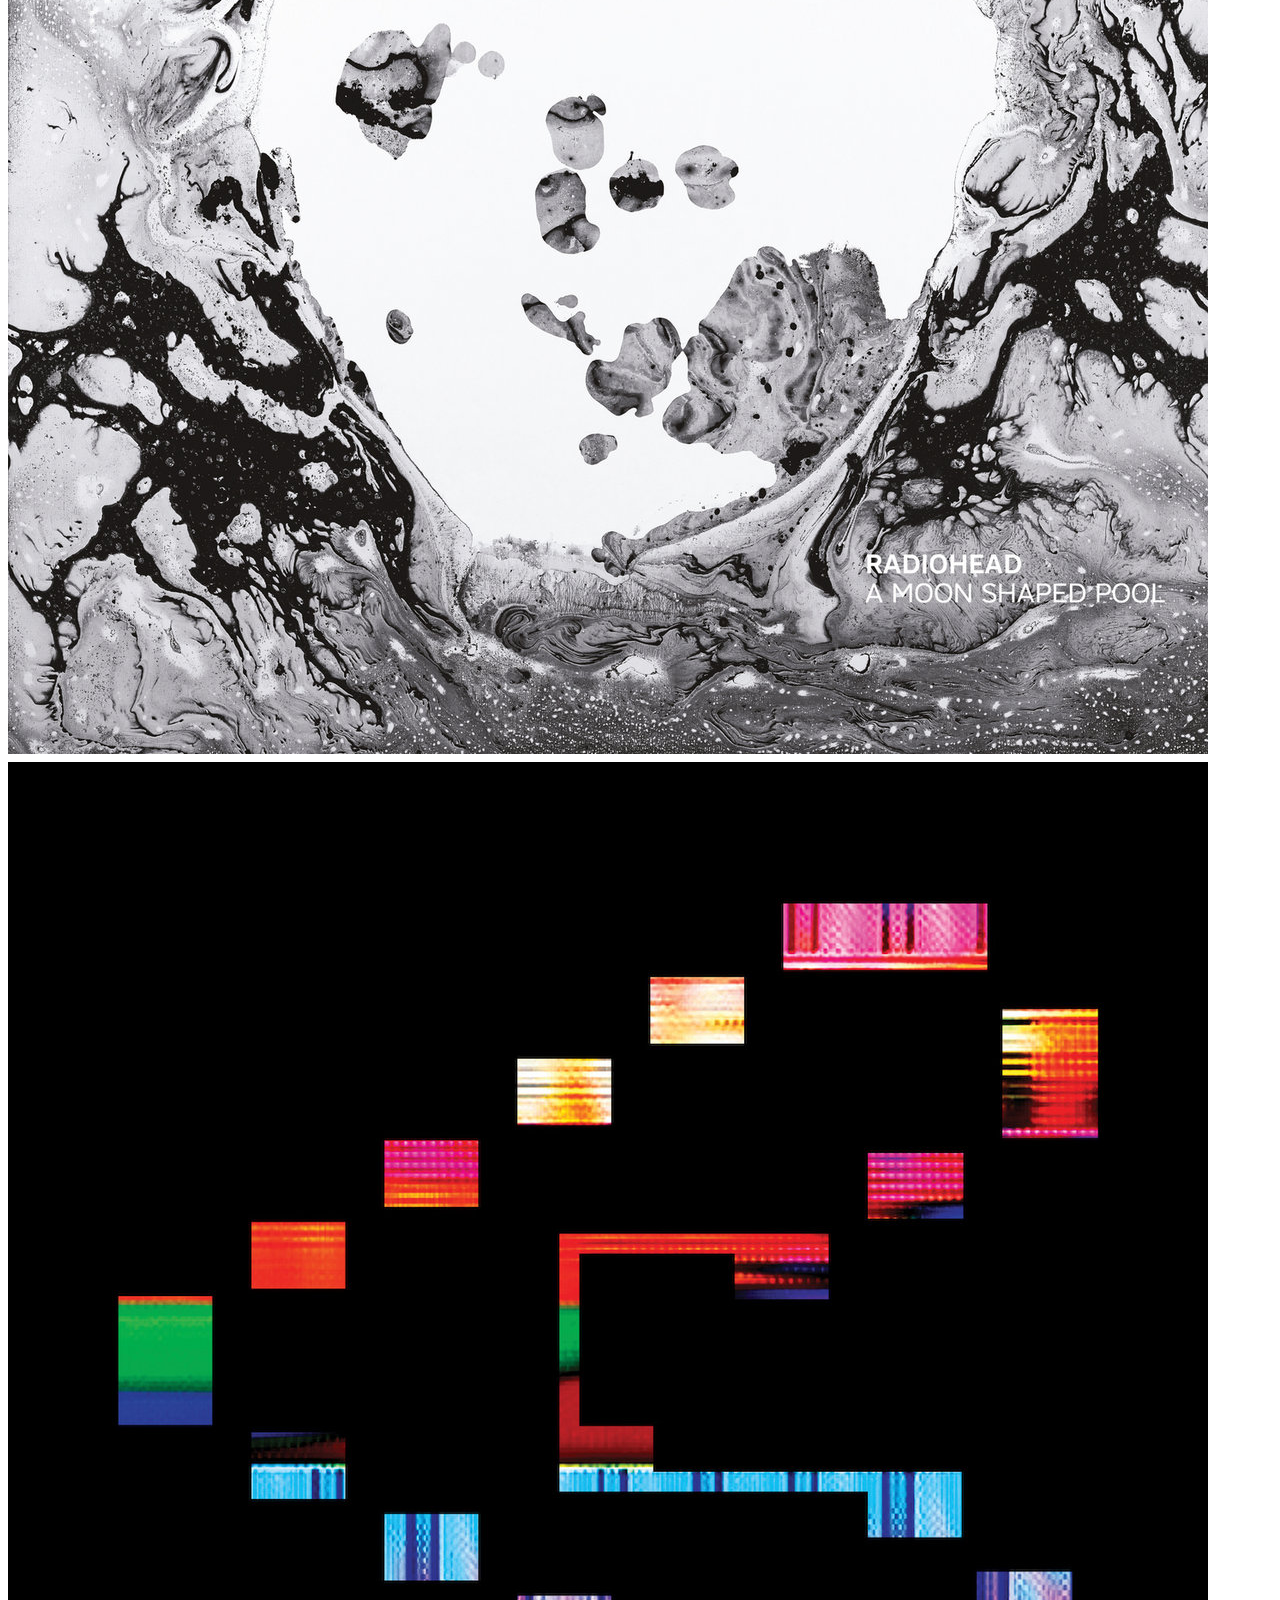
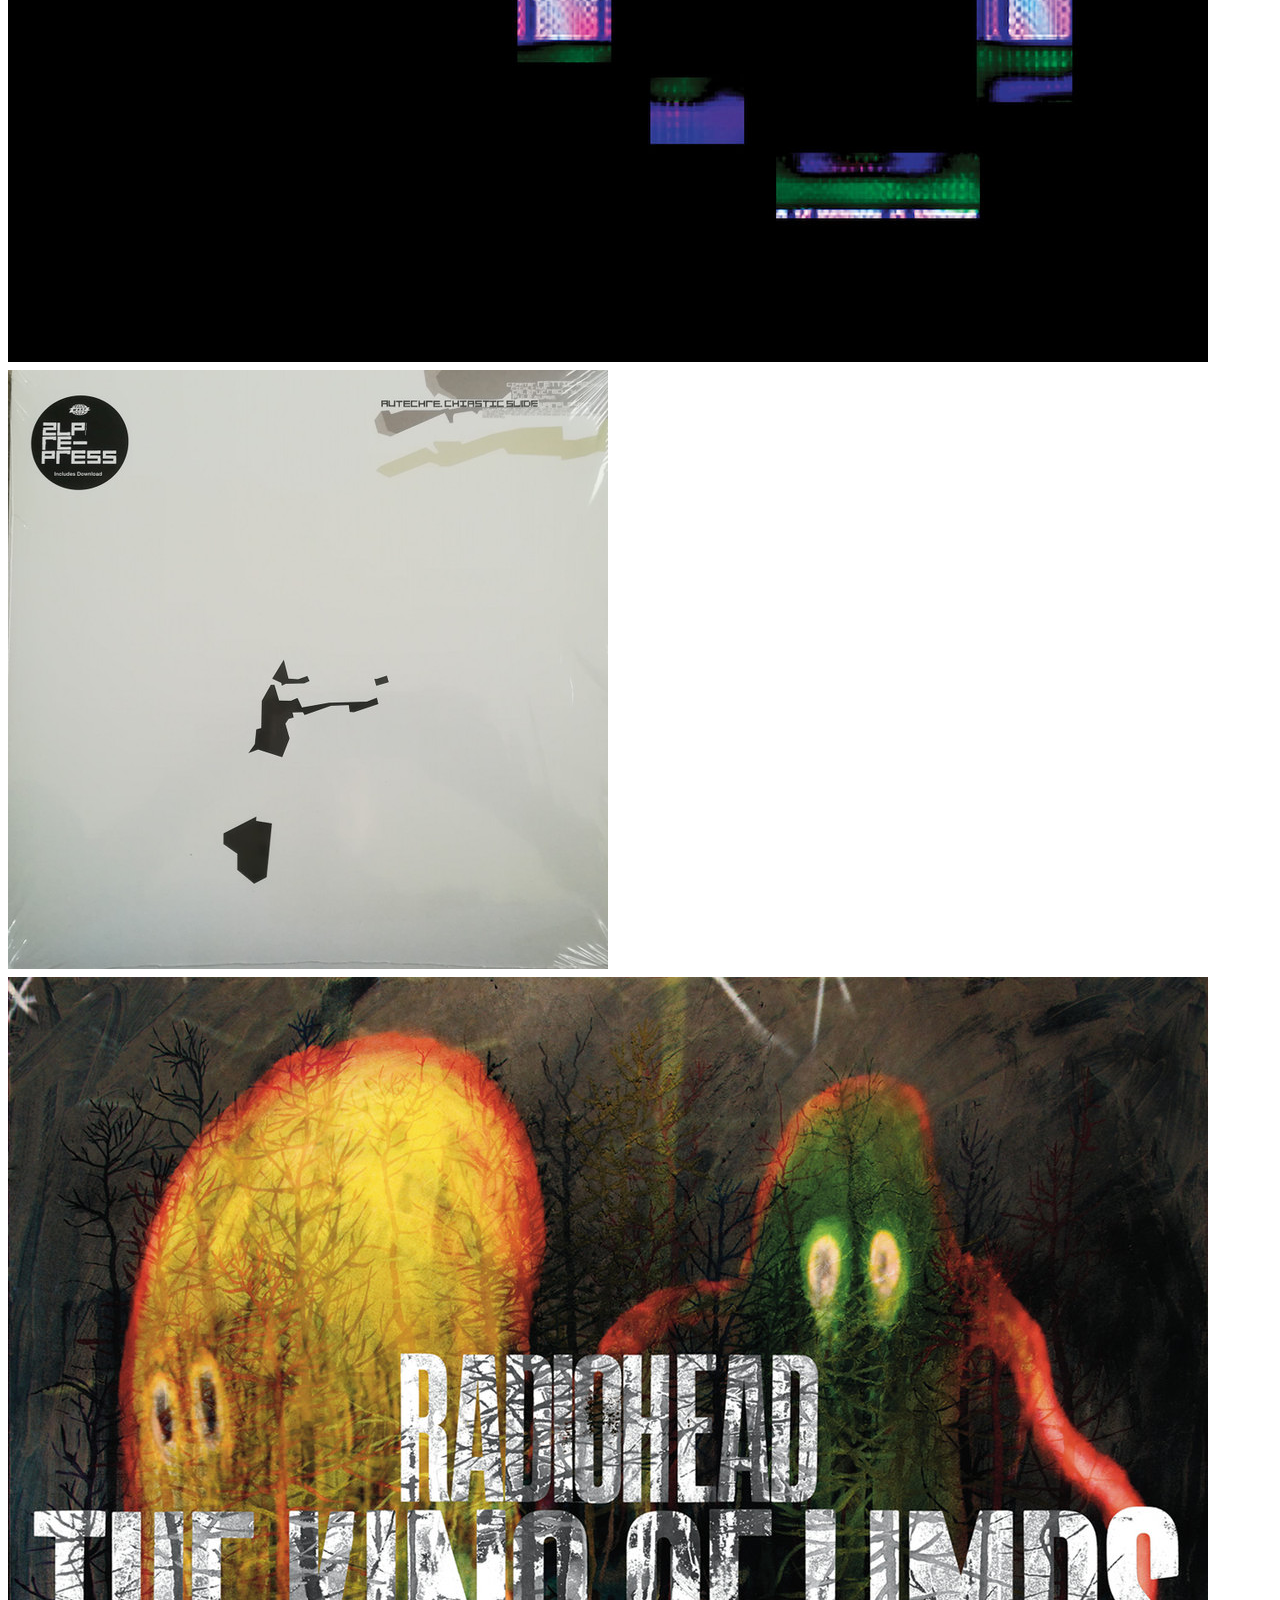
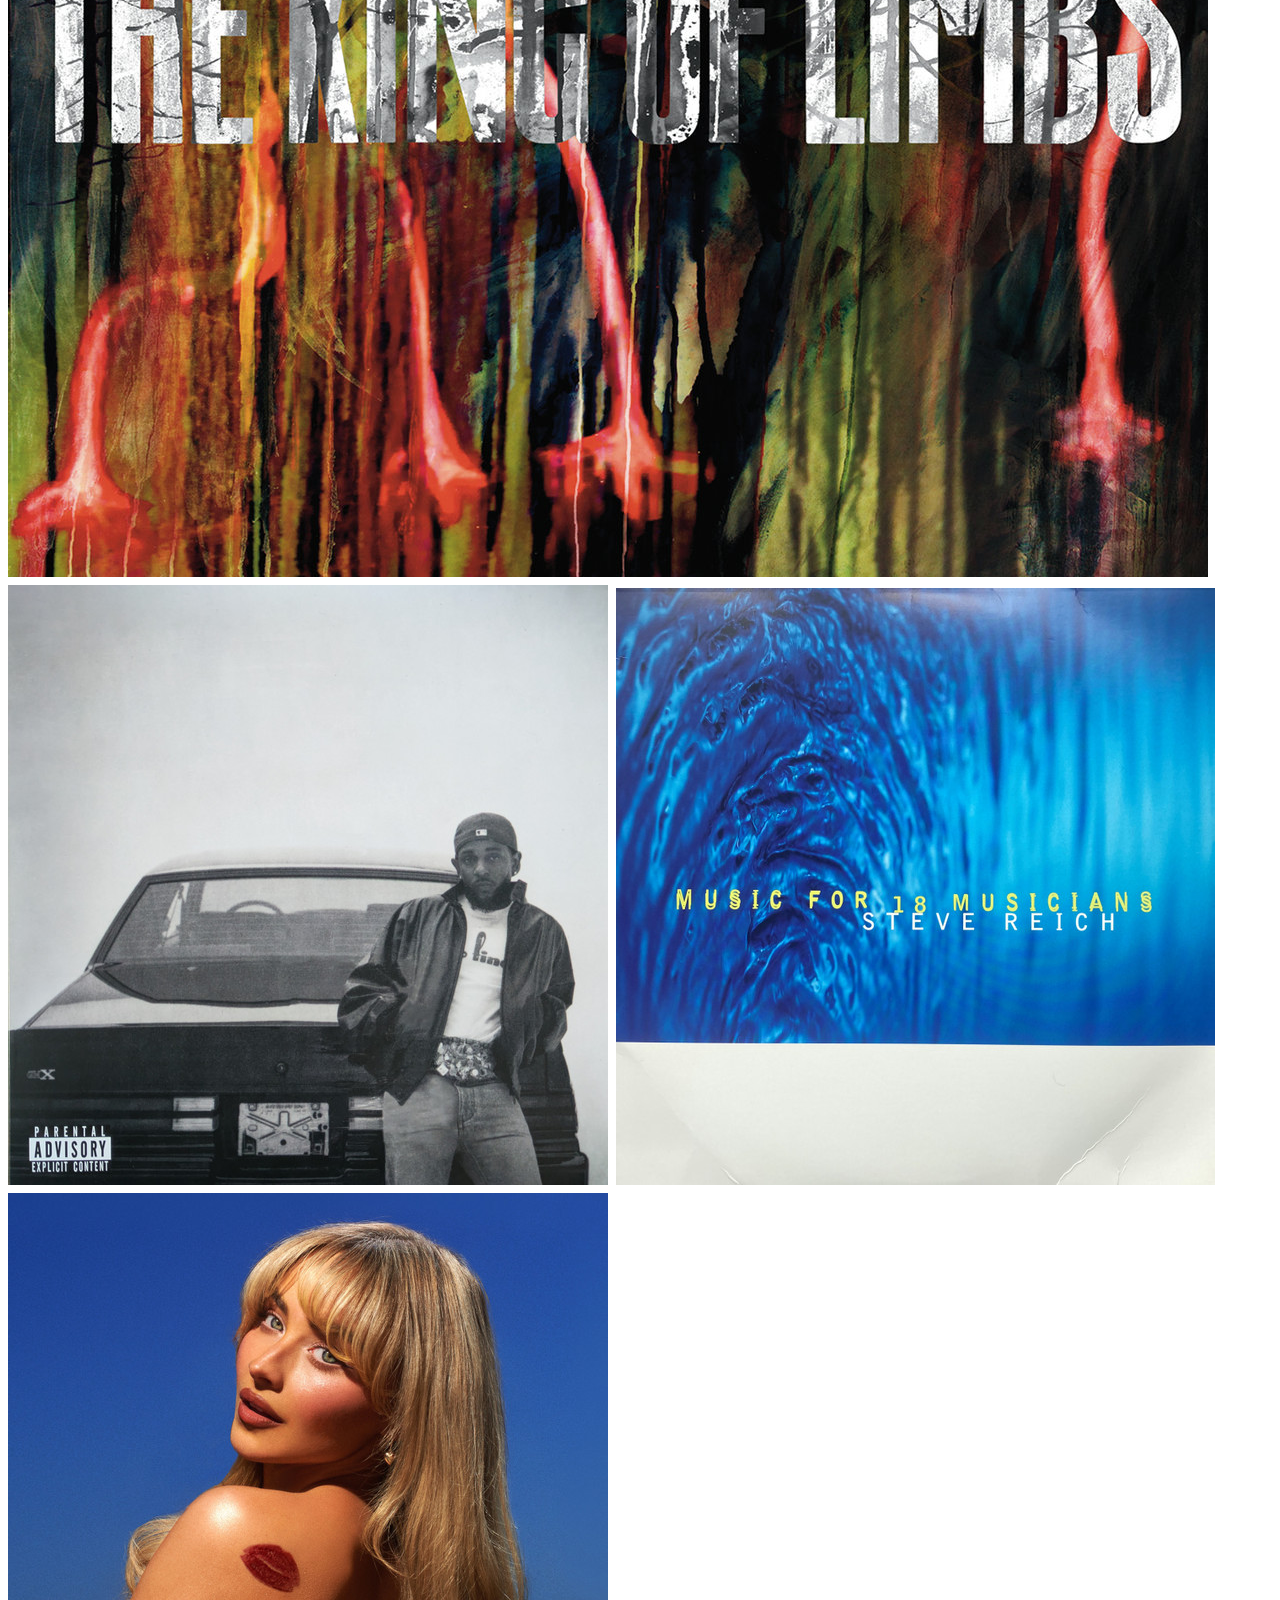
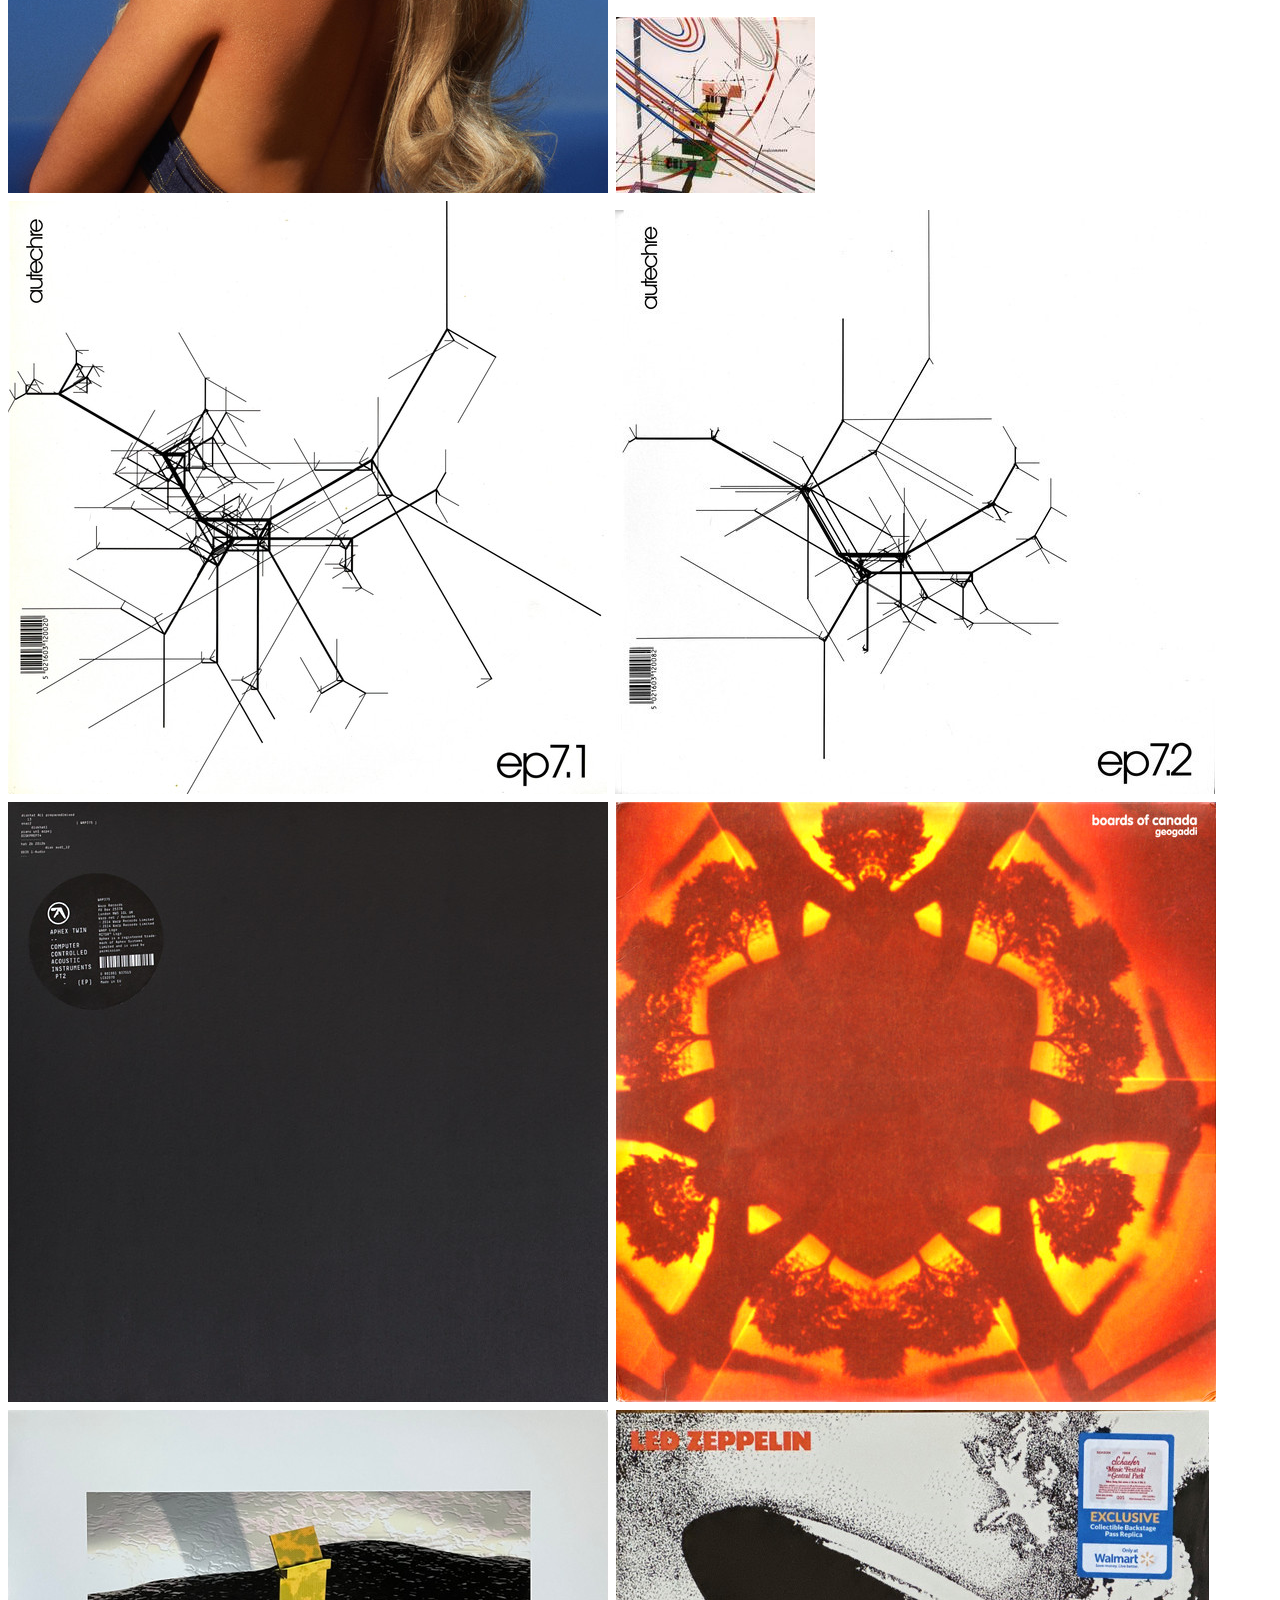
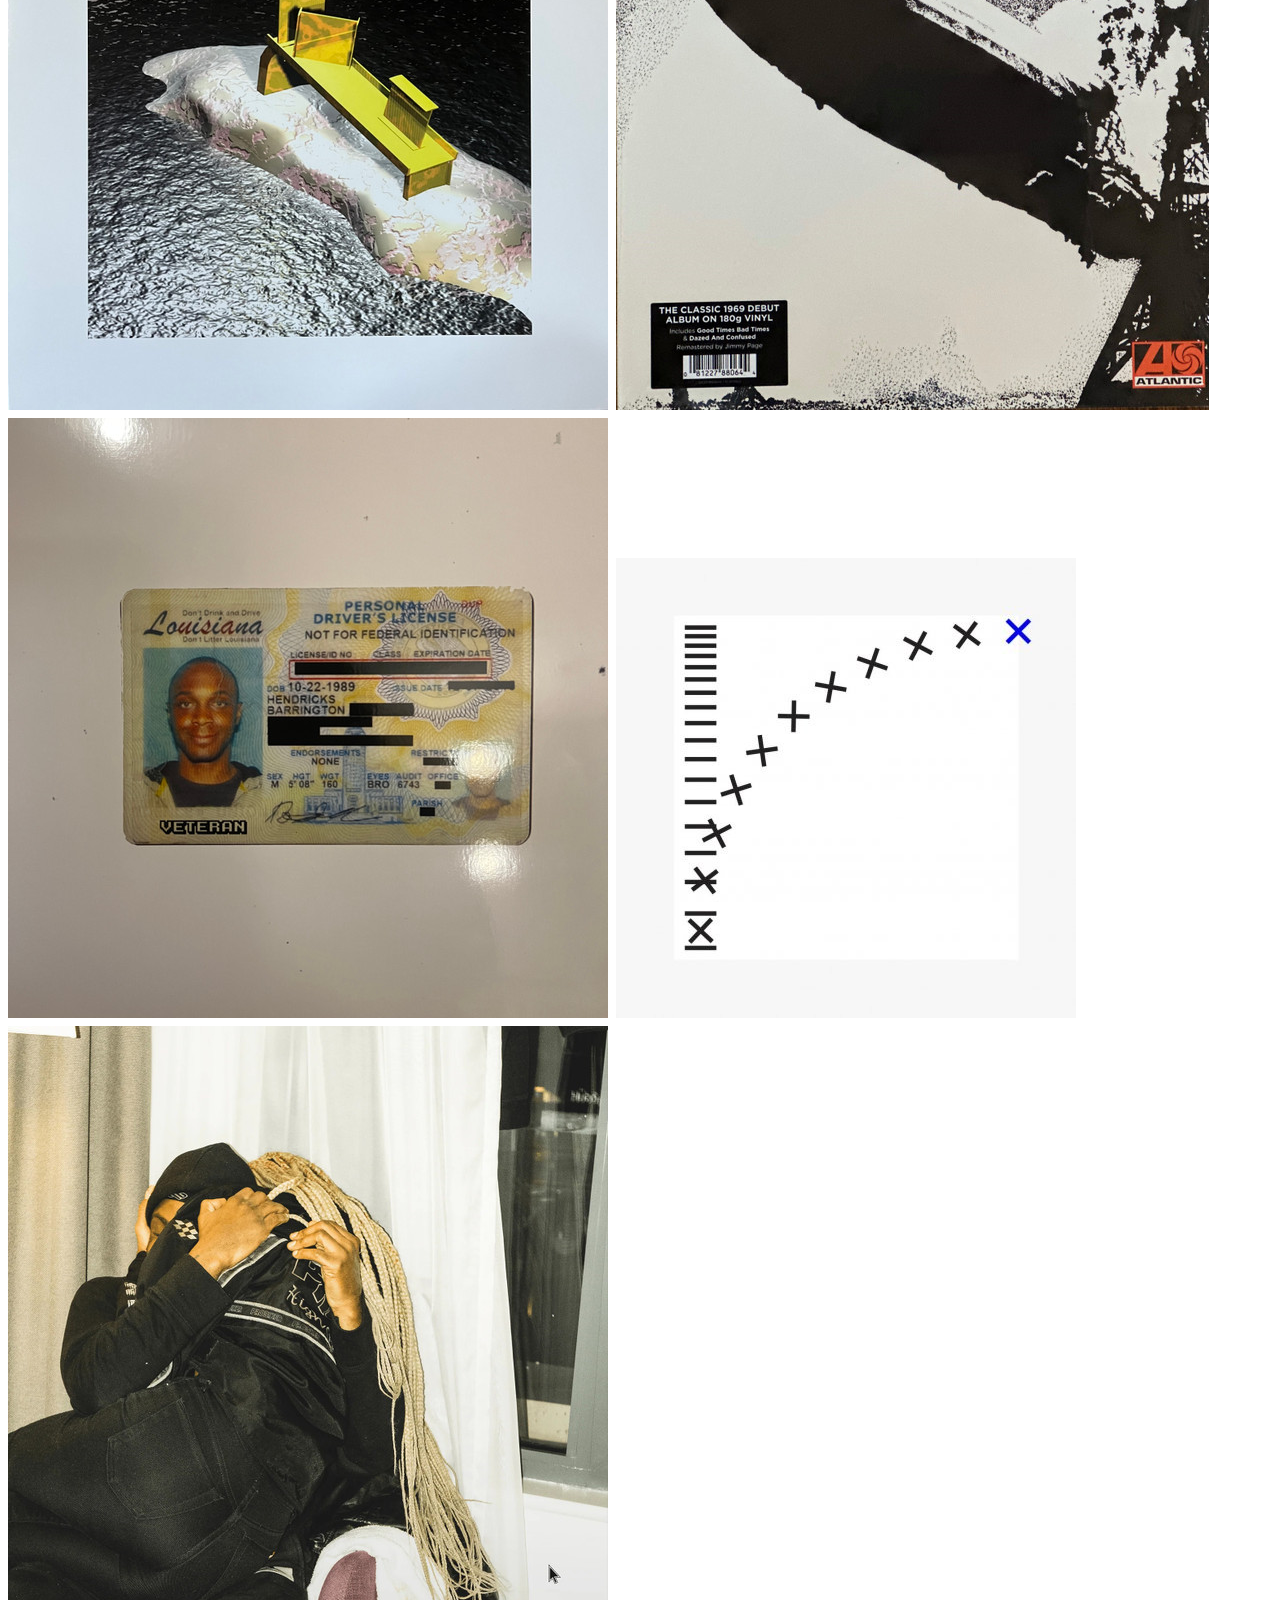
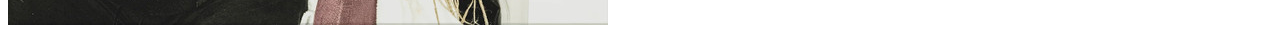
<file: vinyl.html>
<!DOCTYPE html>
<html lang="en">
  <head>
    <meta charset="UTF-8" />
    <meta name="viewport" content="width=device-width, initial-scale=1.0" />
    <link rel="stylesheet" href="style.css" />
    <link
      rel="shortcut icon"
      href="img/masalt_transparent.png"
      type="image/x-icon"
    />
    <title>vinyl</title>
  </head>
  <body>
    <div class="bg"></div>
    <img class="logo" src="img/masalt_transparent.png" />
    <div class="parentbg">
      <div class="parent">
        <div class="name">
          <p>masalt<span class="hidden">zero</span></p>
        </div>
        <div class="links">
          <a href="discography.html" class="a">discography</a><br />
          <a href="https://masalt.bandcamp.com/" target="_blank" class="b"
            >bandcamp</a
          ><br />
          <a href="index.html" class="c">home</a><br />
        </div>
        <div class="discography">
          <div class="covers">
            <img
              src="img/vinyl/Crush.jpg"
              alt="crush"
              title="Crush by Floating Points"
            />
            <img
              src="img/vinyl/Amber.jpg"
              alt="amber"
              title="Amber by Autechre"
            />
            <img src="img/vinyl/LP5.jpg" alt="lp5" title="LP5 by Autechre" />
            <img
              src="img/vinyl/Reflections.jpg"
              alt="Reflections - Mojave Desert"
              title="Reflections - Mojave Desert by Floating Points"
            />
            <img
              src="img/vinyl/Unfixed.jpg"
              alt="Unfixed"
              title="Unfixed by Barker"
            />
            <img
              src="img/vinyl/Draft730.jpg"
              alt="Draft 7.30"
              title="Draft 7.30 by Autechre"
            />
            <img
              src="img/vinyl/CallMeIfYouGetLost.jpg"
              alt="Call Me If You Get Lost"
              title="Call Me If You Get Lost by Tyler, the Creator"
            />
            <img
              src="img/vinyl/AMoonShapedPool.jpg"
              alt="A Moon Shaped Pool"
              title="A Moon Shaped Pool by Radiohead"
            />
            <img
              src="img/vinyl/BeUpaHello.jpg"
              alt="Be Up a Hello"
              title="Be Up a Hello by Squarepusher"
            />
            <img
              src="img/vinyl/ChiasticSlide.jpg"
              alt="Chiastic Slide"
              title="Chiastic Slide by Autechre"
            />
            <img
              src="img/vinyl/TheKingofLimbs.jpg"
              alt="The King of Limbs"
              title="The King of Limbs by Radiohead"
            />
            <img
              src="img/vinyl/GNX.jpg"
              alt="GNX"
              title="GNX by Kendrick Lamar"
            />
            <img
              src="img/vinyl/MusicFor18Musicians.jpg"
              alt="Music for 18 Musicians"
              title="Music for 18 Musicians by Steve Reich"
            />
            <img
              src="img/vinyl/ShortnSweet.jpg"
              alt="Short n' Sweet"
              title="Short n' Sweet by Sabrina Carpenter"
            />
            <img
              src="img/vinyl/Ovalcommers.jpg"
              alt="Ovalcommers"
              title="Ovalcommers by Oval"
            />
            <img
              src="img/vinyl/EP71.jpg"
              alt="EP7.1"
              title="EP7.1 by Autechre"
            />
            <img
              src="img/vinyl/EP72.jpg"
              alt="EP7.2"
              title="EP7.2 by Autechre"
            />
            <img
              src="img/vinyl/ComputerControlledAcousticInstruments.jpg"
              alt="Computer Controlled Acoustic Instruments Pt2"
              title="Computer Controlled Acoustic Instruments Pt2 by Aphex Twin"
            />
            <img
              src="img/vinyl/Geogaddi.jpg"
              alt="Geogaddi"
              title="Geogaddi by Boards of Canada"
            />
            <img
              src="img/vinyl/MusicForReliquary.jpg"
              alt="Music For Reliquary House / In 1980 I Was A Blue Square"
              title="Music For Reliquary House / In 1980 I Was A Blue Square by Oneohtrix Point Never & Rene Hell"
            />
            <img
              src="img/vinyl/LedZeppelin.jpg"
              alt="Led Zeppelin"
              title="Led Zeppelin by Led Zeppelin"
            />
            <img
              src="img/vinyl/Veteran.jpg"
              alt="Veteran"
              title="Veteran by JPEGMAFIA"
            />
            <img
              src="img/vinyl/CommissionsII.jpg"
              alt="Commissions II"
              title="Commissions II by Oneohtrix Point Never"
            />
            <img
              src="img/vinyl/LPoffline.jpg"
              alt="LP! (Offine)"
              title="LP! (Offine) by JPEGMAFIA"
            />
          </div>
        </div>
      </div>
    </div>
  </body>
</html>
</file>
<file: style.css>
@import url("https://cdn.22is5.com/css/reset.css");
@import url("https://cdn.22is5.com/fonts/source-serif.css");

.bg {
  position: fixed;
  background-image: url("/img/covers/CouldntBeMe.jpg");
  background-position: bottom;
  background-size: cover;
  width: 100%;
  height: 100vh;
  filter: brightness(0.24) saturate(0.1);
  z-index: -1;
}

body {
  color: #fff;
  font-size: 32px;
  text-shadow: 1px 1px 0 #000, 0 0 1px #000;
  text-transform: lowercase;
  user-select: none;
  font-family: "Source Serif";
  overflow: hidden;
}

.contentWrapper {
  width: 100%;
  height: 100vh;
  display: flex;
  flex-direction: column;
  justify-content: center;
  align-items: center;
}

.content {
  width: 640px;
  max-width: 100%;
  padding: 12px;
  /* background-color: #ff00ff24; */
}

.logo {
  /* color: #ff7f27; */
  font-size: 72px;
  display: flex;
  align-items: center;
  gap: 6px;
  justify-content: space-between;
}

.logo img {
  /* opacity: 0.24; */
  height: 64px;
  user-select: none;
  transition: transform 2s;
  position: absolute;
  bottom: 0;
  right: 0;
  margin: 12px;
}

.logo img:hover {
  transform: rotate(360deg);
}

.new a {
  text-decoration: underline;
  text-transform: none;
}

.footer {
  position: absolute;
  bottom: 0;
  left: 0;
  margin: 12px;
  display: flex;
  flex-direction: column;
  gap: 6px;
  font-size: 24px;
}
</file>
